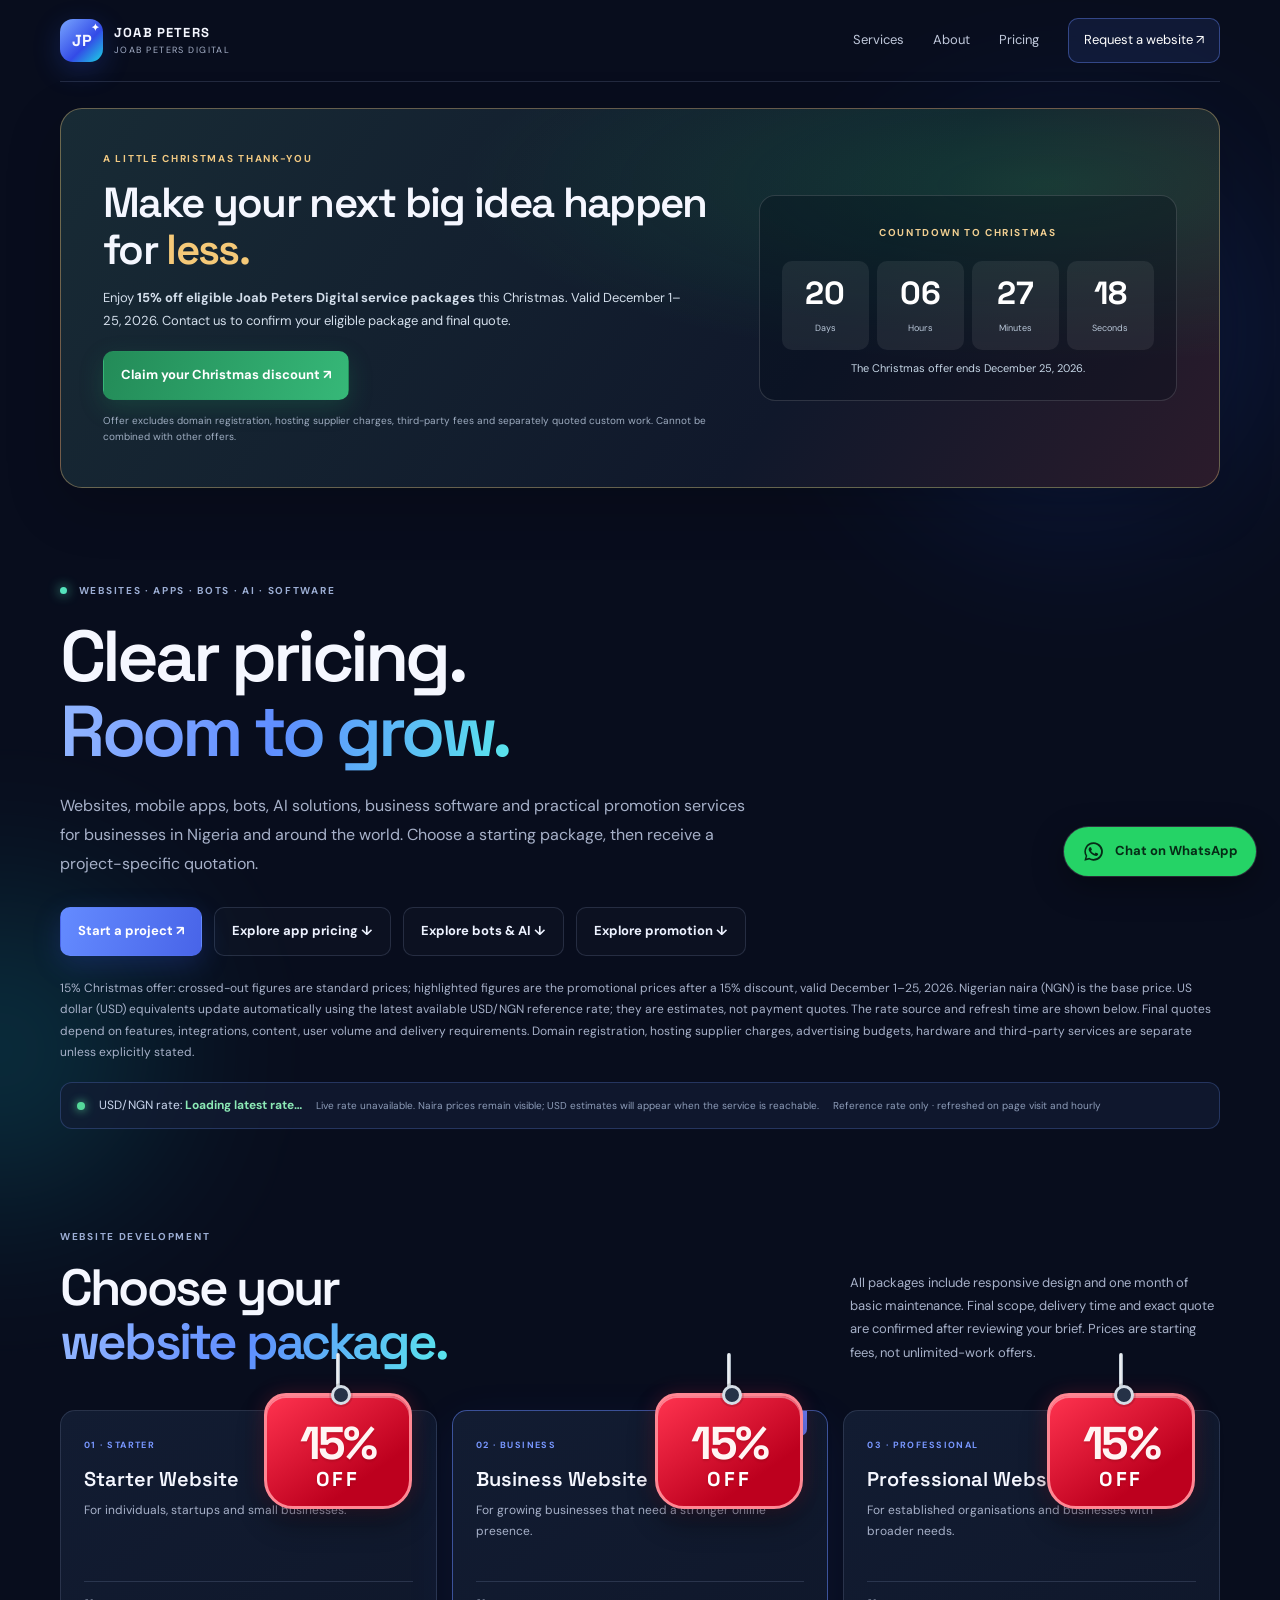
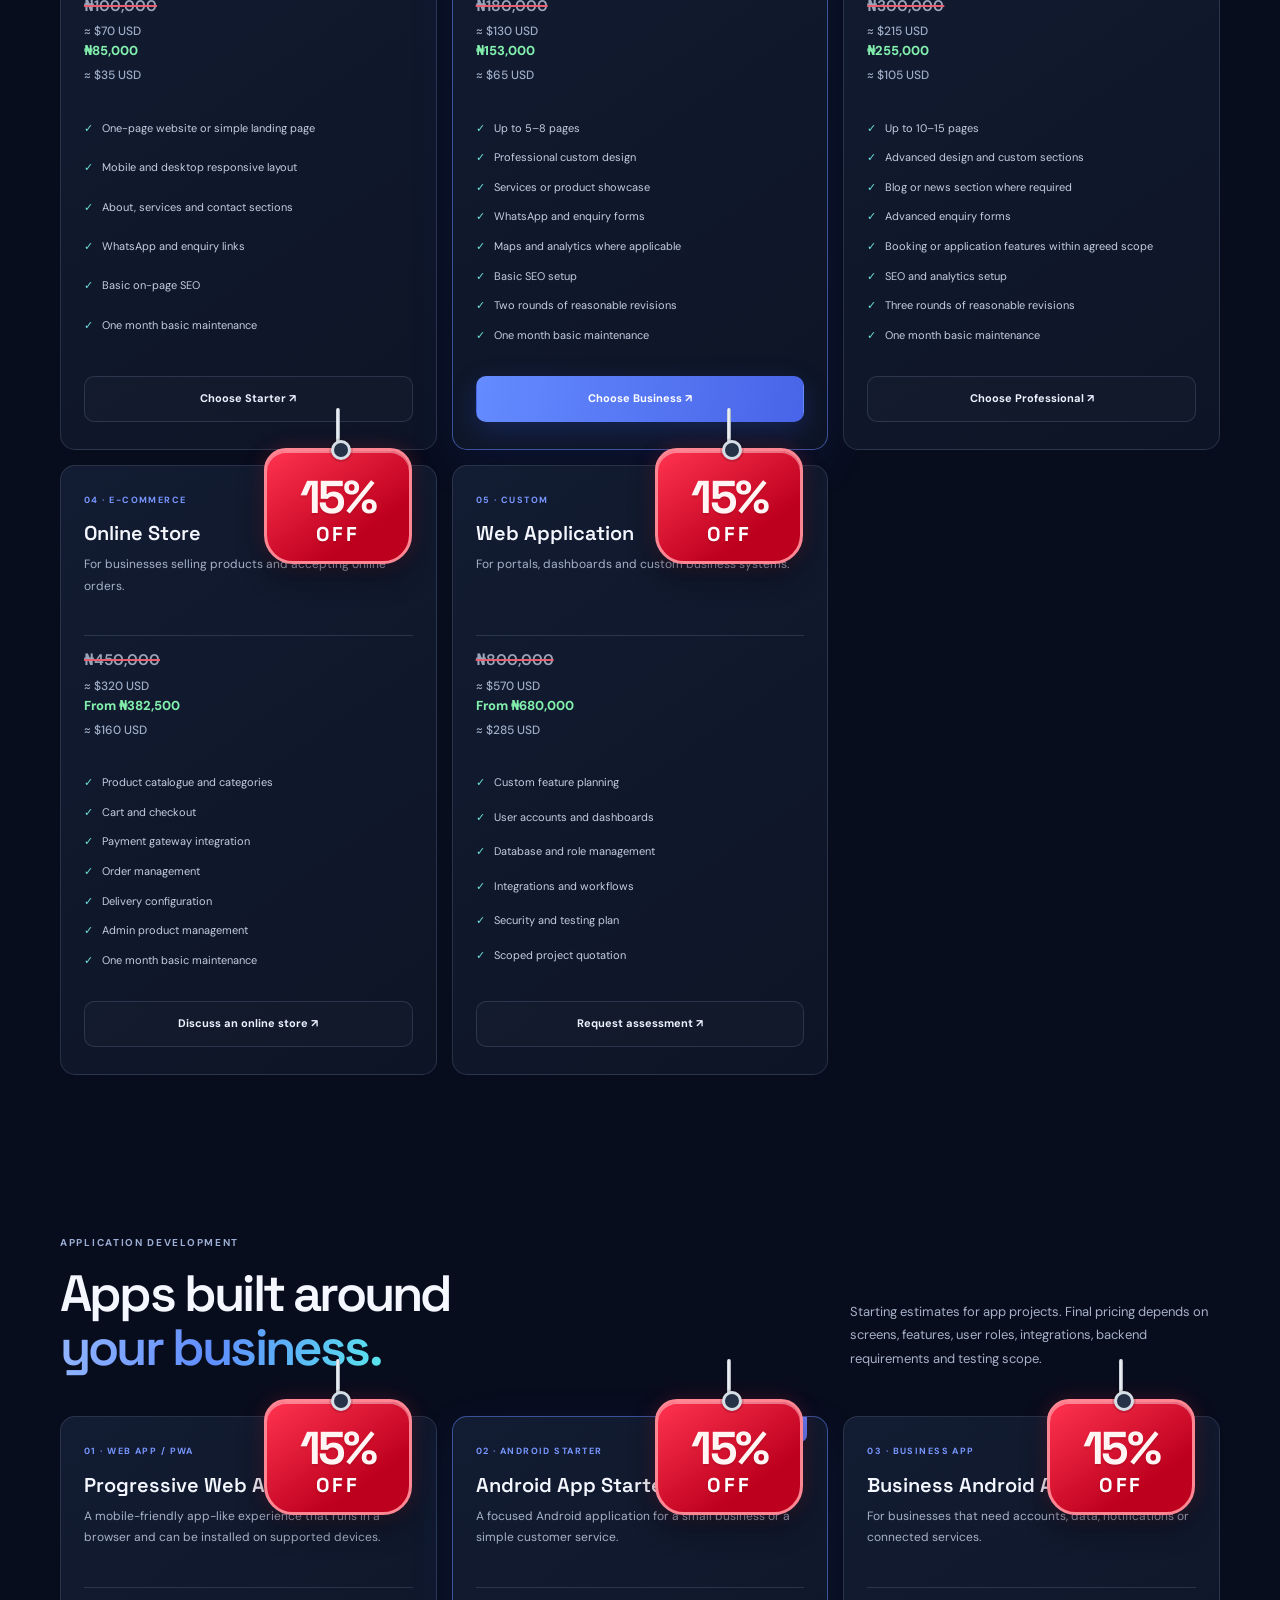
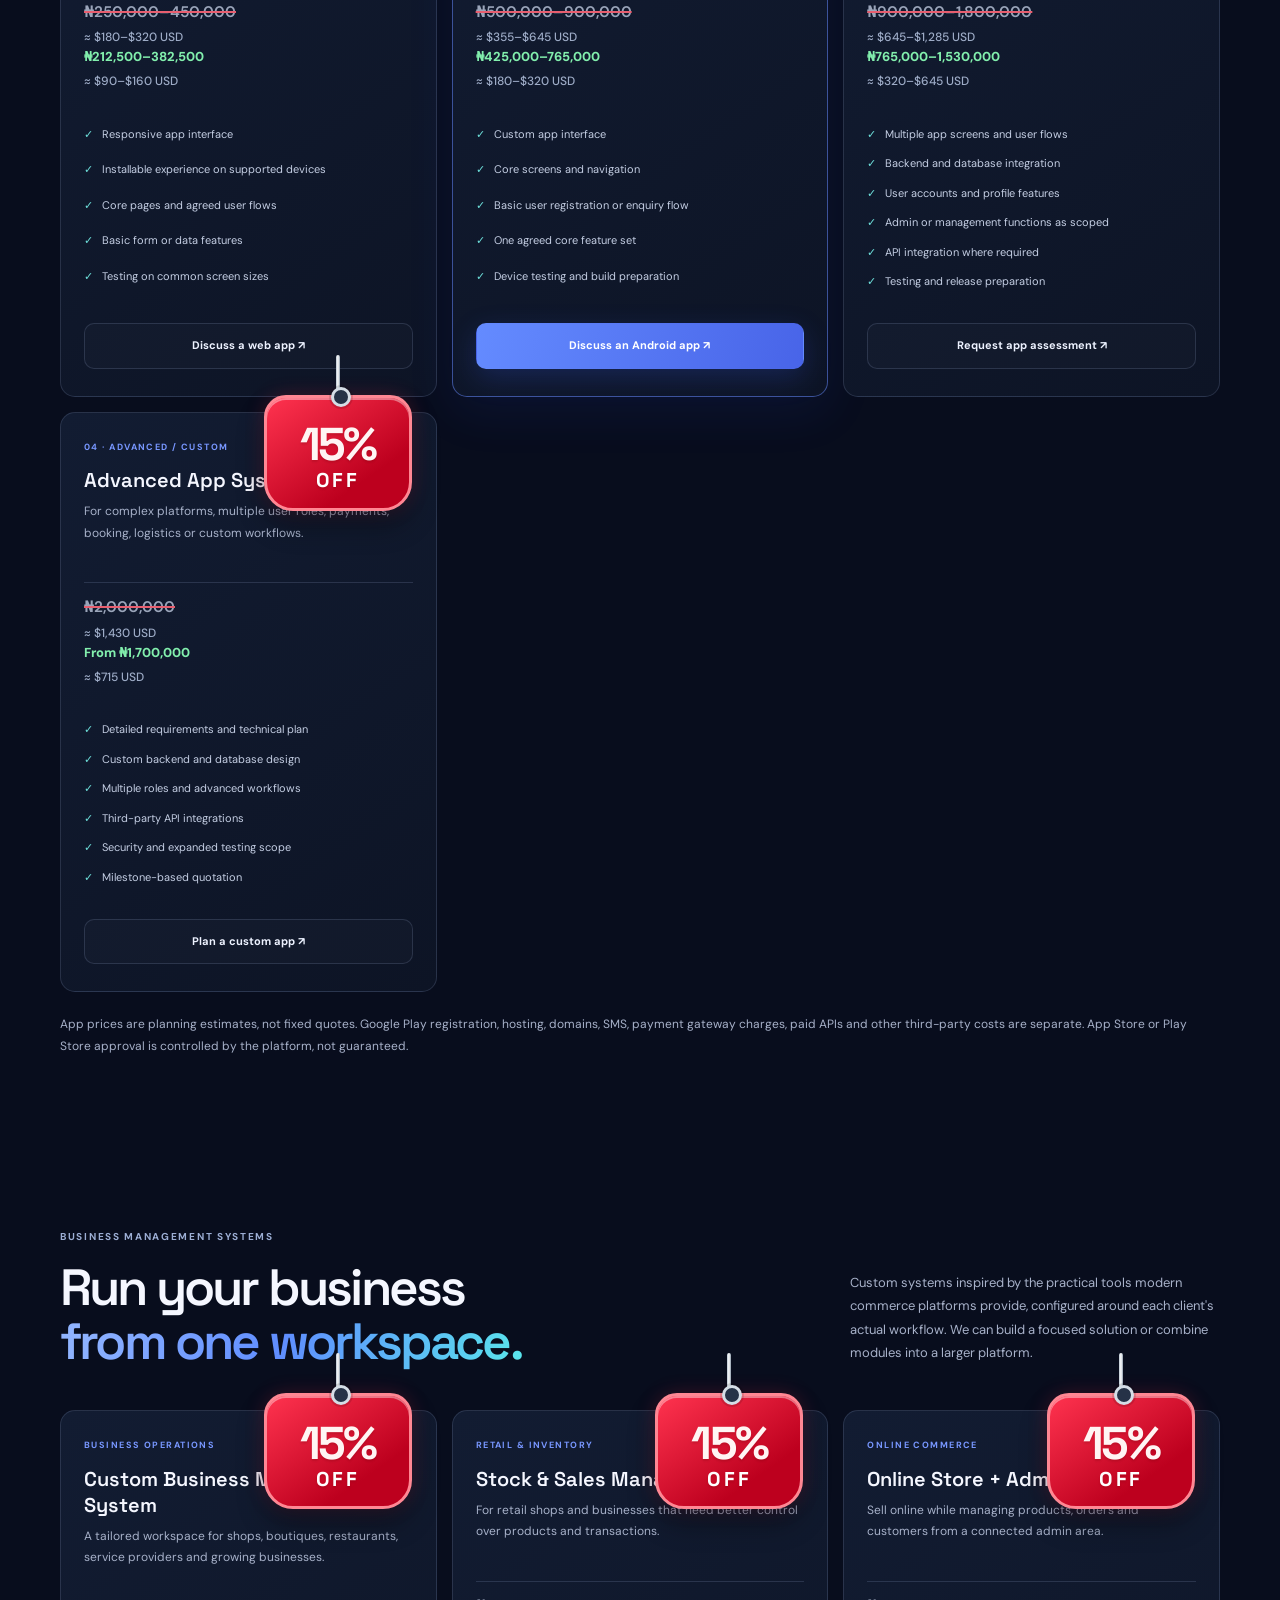
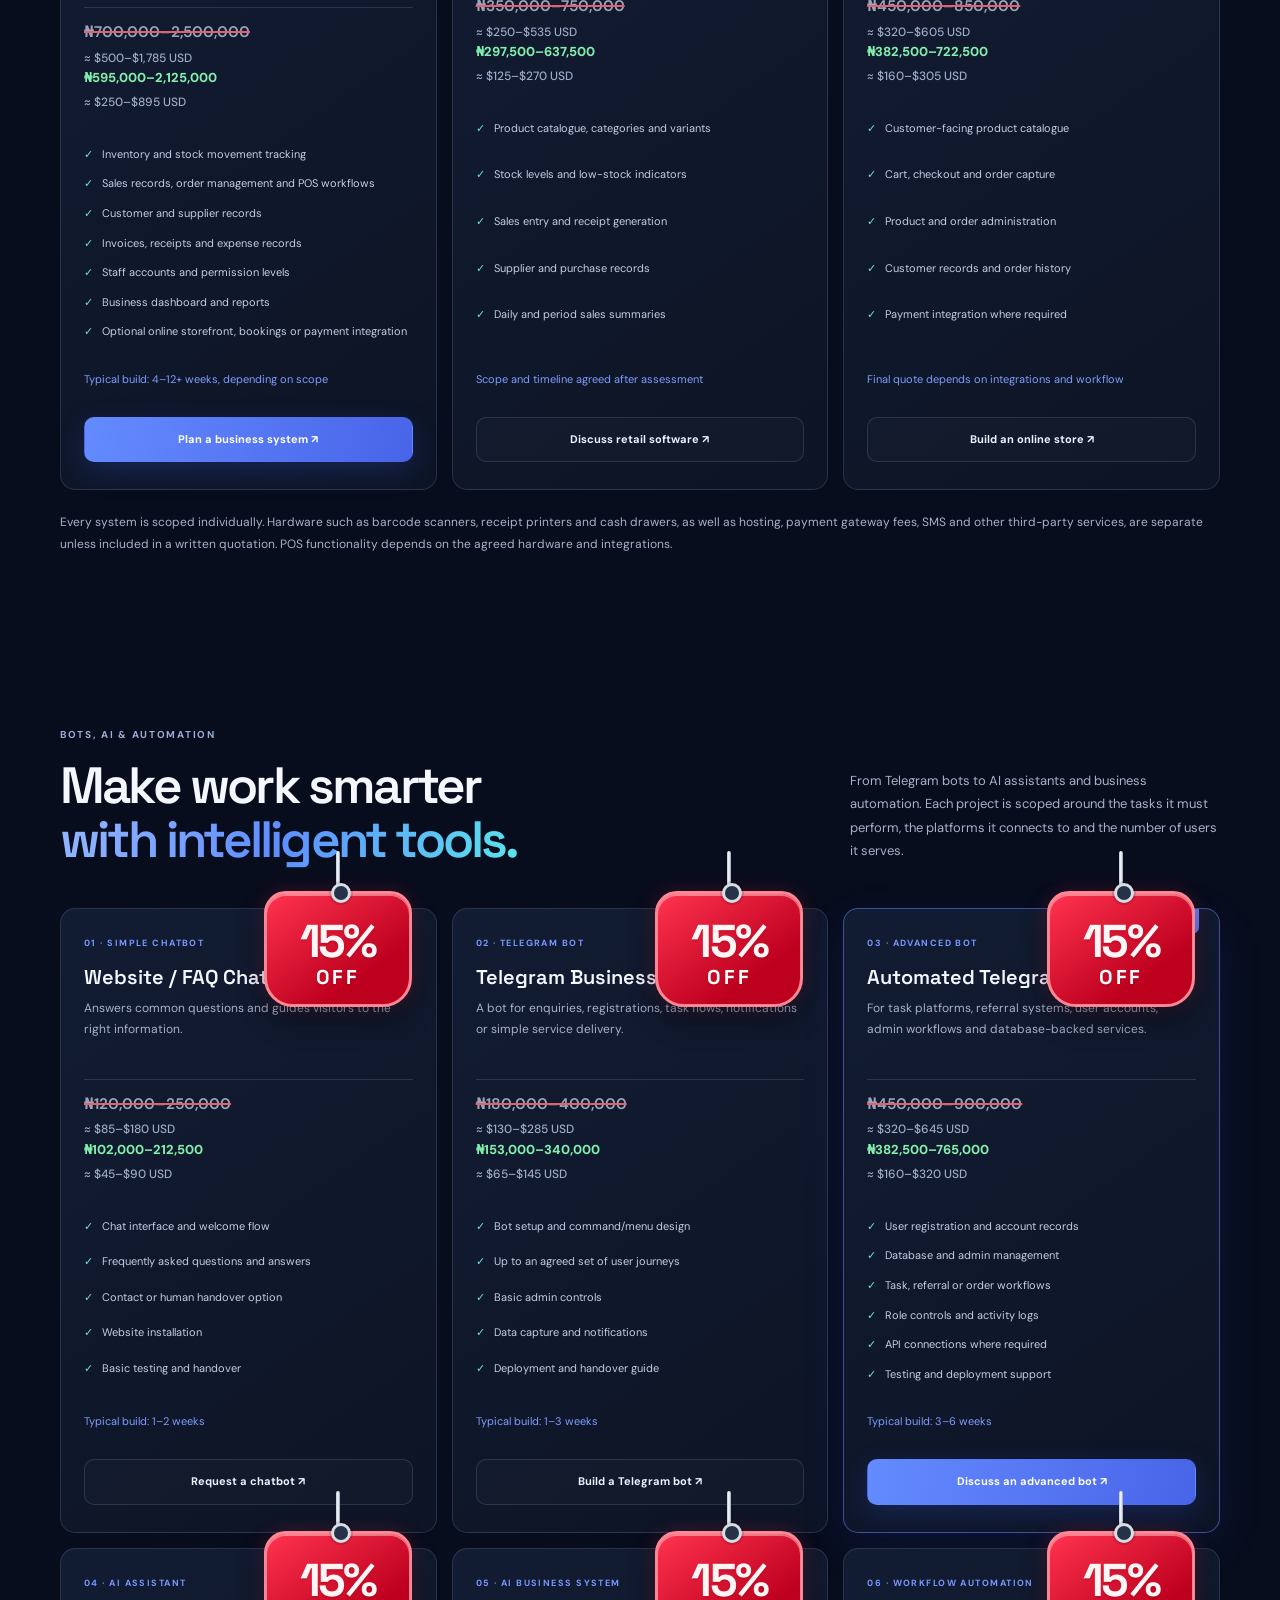
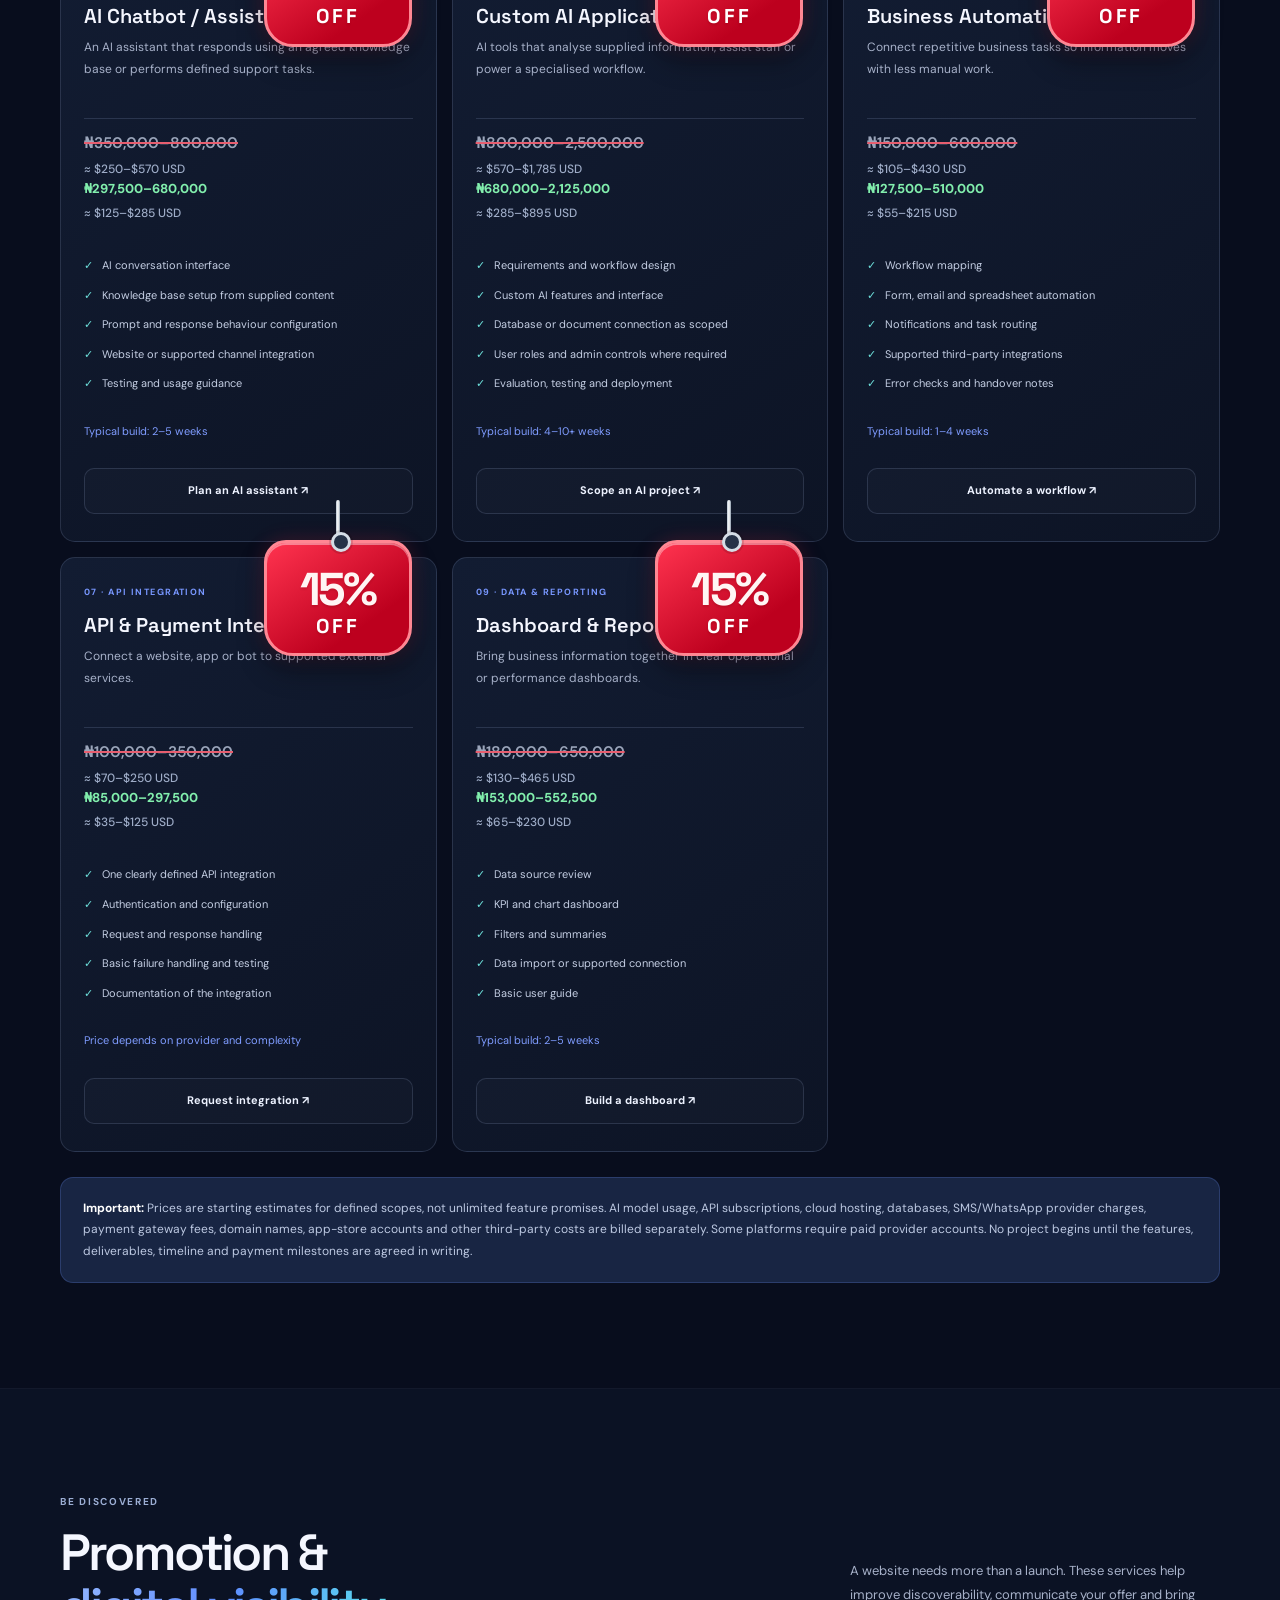
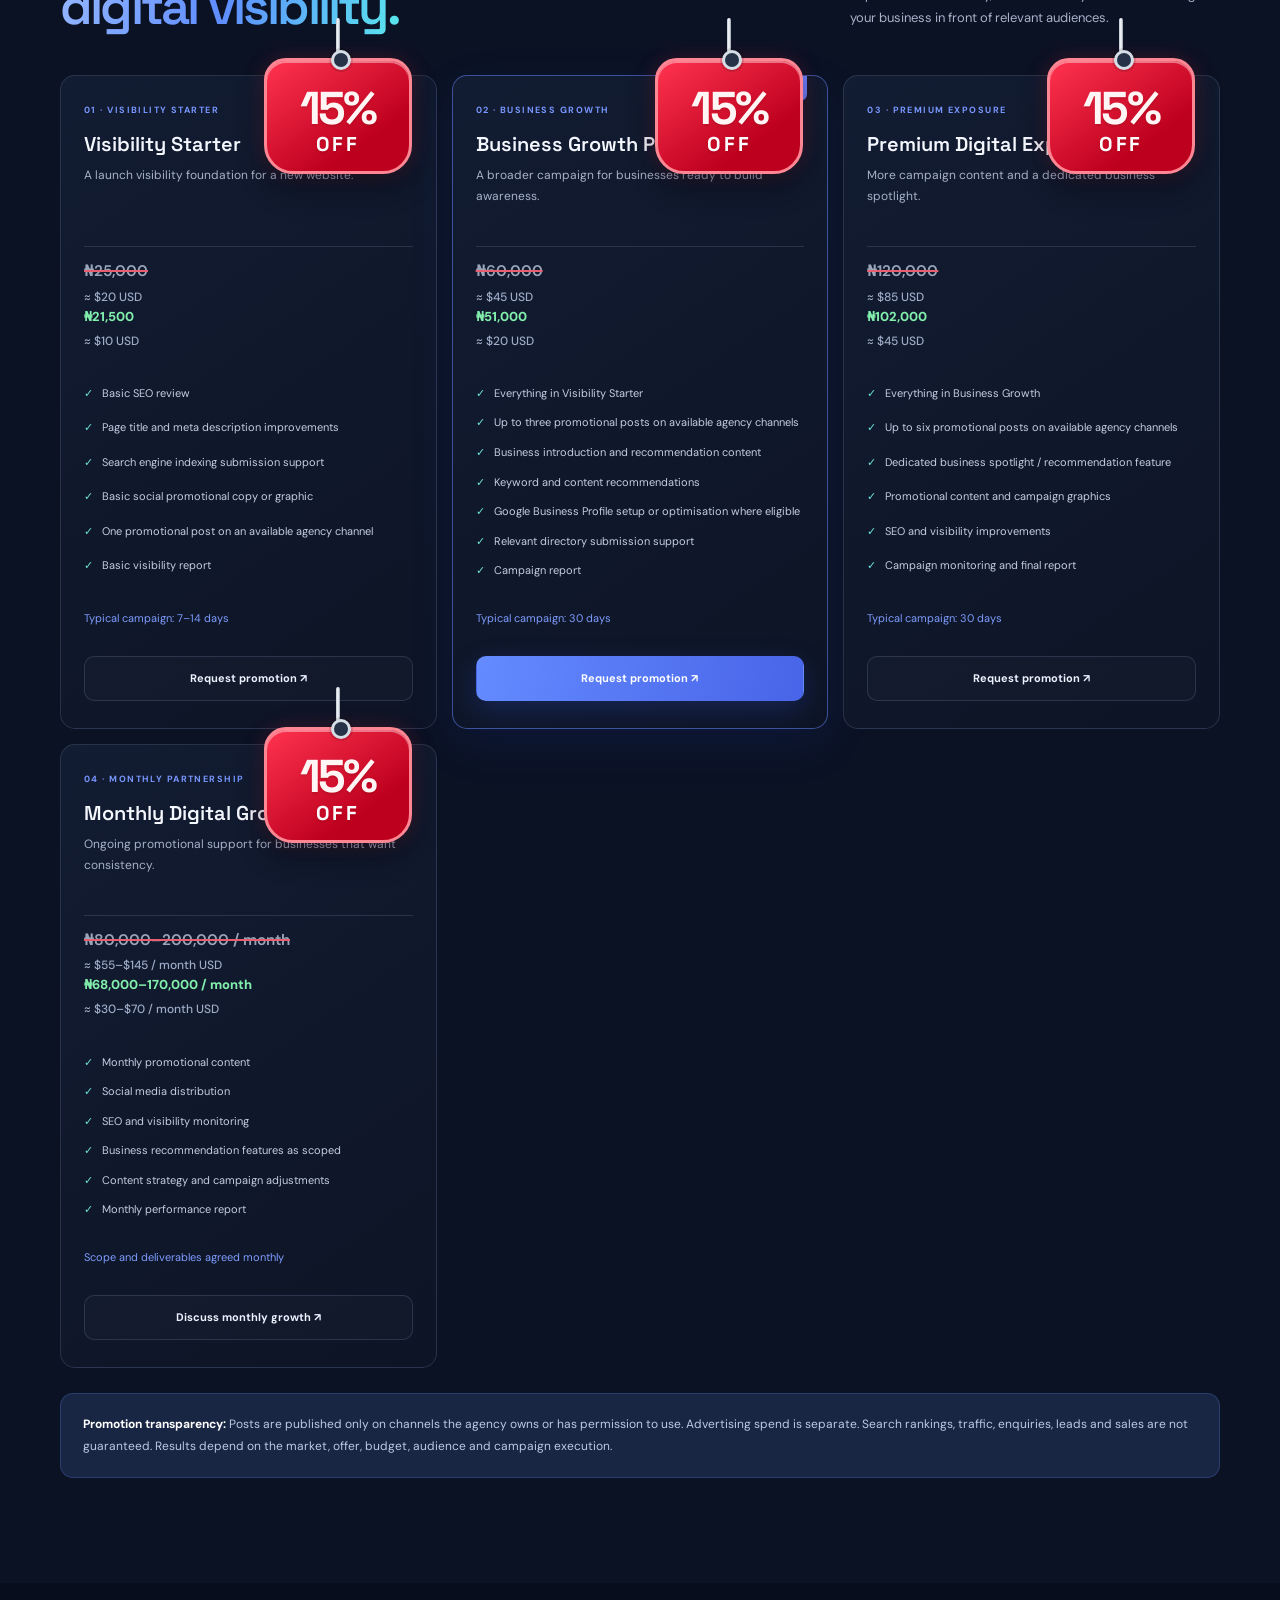
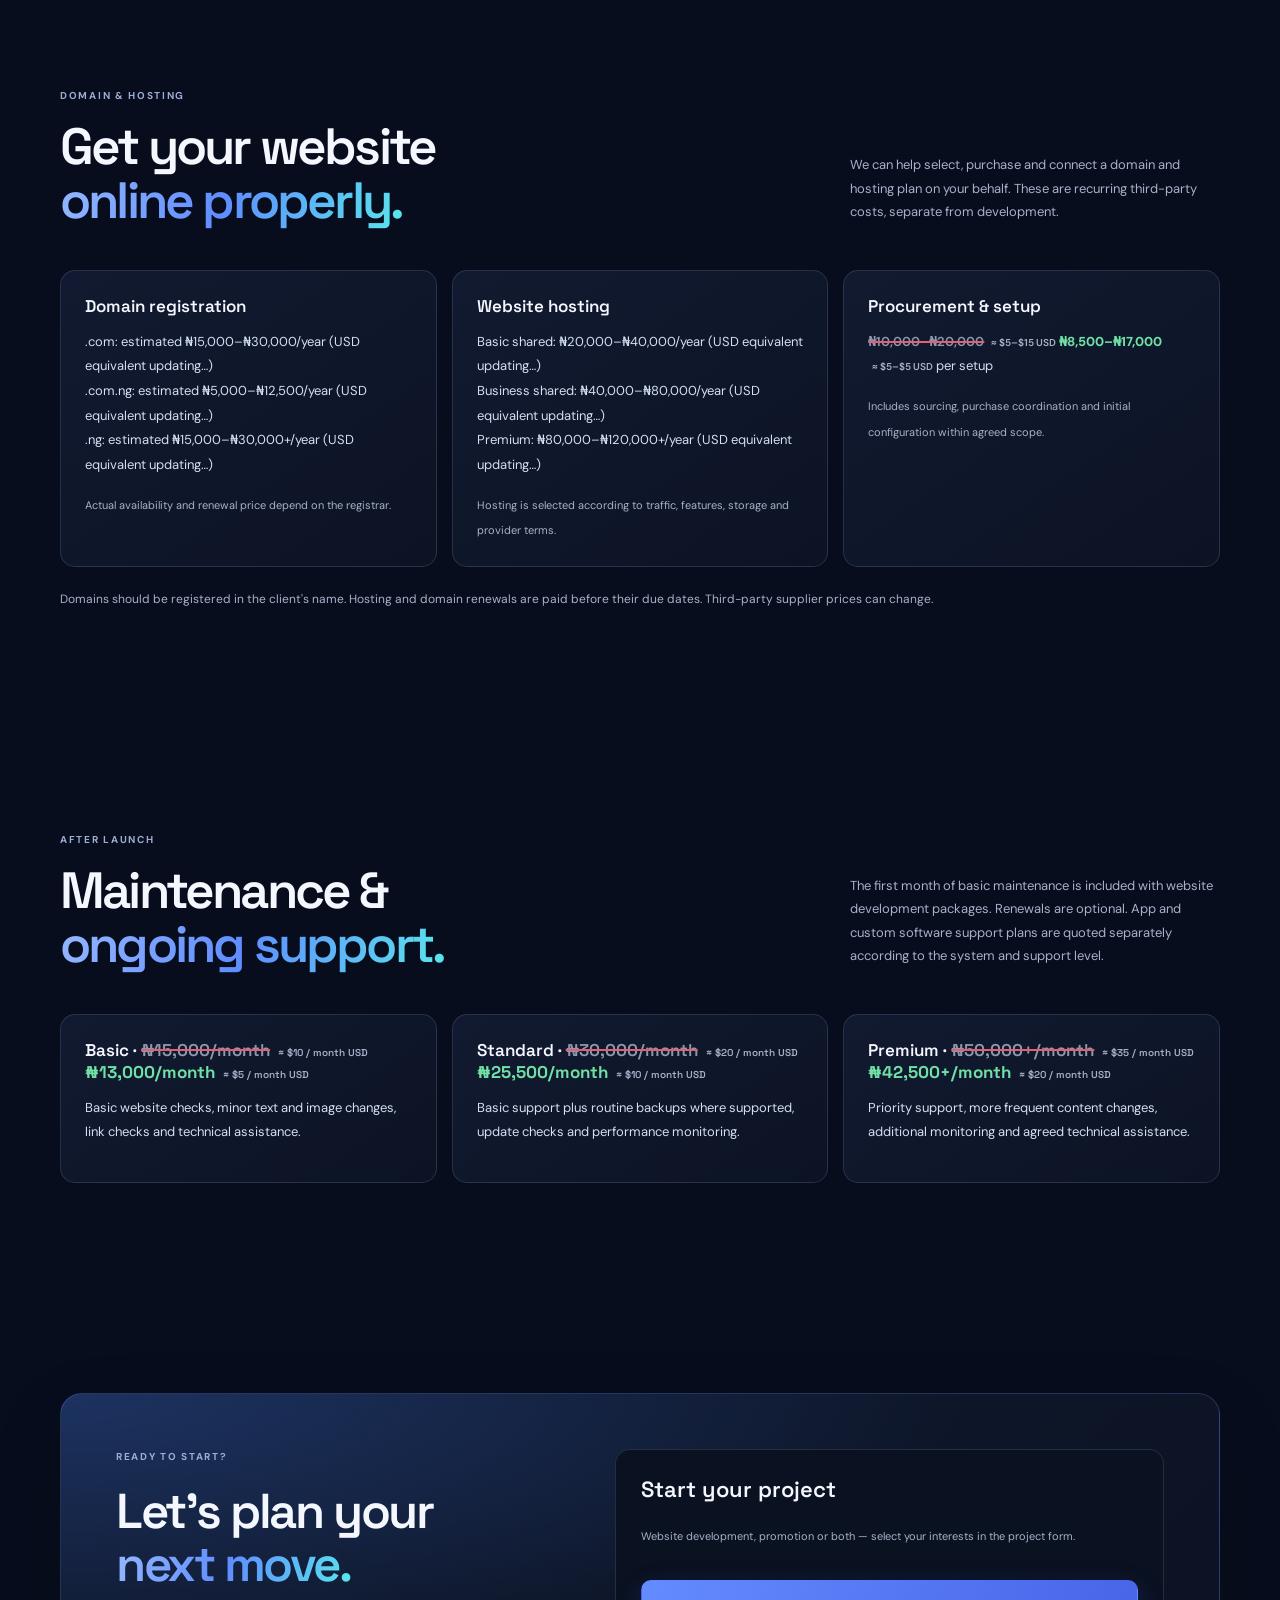
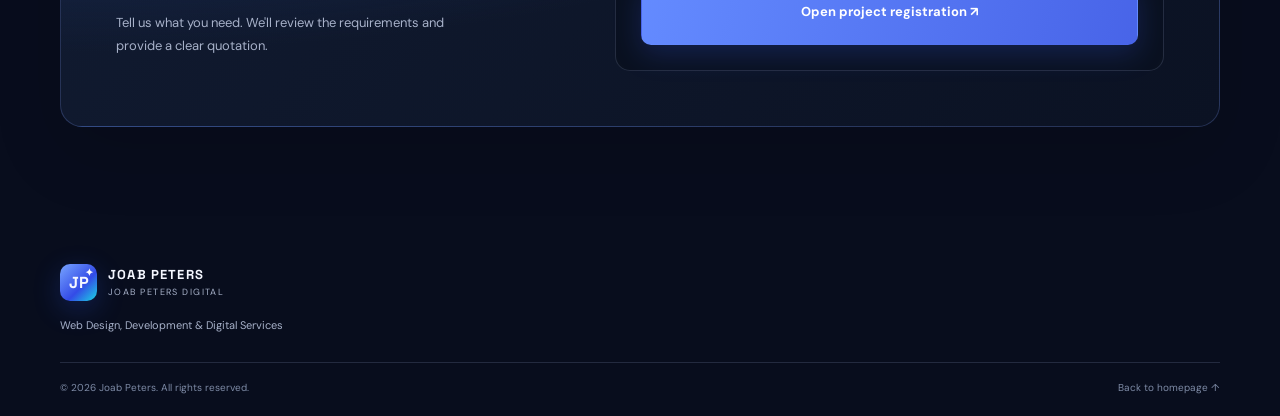
<file: pricing.html>
<!doctype html>
<html lang="en"><head><meta charset="utf-8"><meta name="viewport" content="width=device-width, initial-scale=1"><meta name="description" content="Joab Peters Digital website, mobile app, chatbot, AI, automation, software, promotion and maintenance pricing."><meta name="theme-color" content="#080d1d"><title>Pricing & Digital Growth | Joab Peters Digital</title><link rel="icon" href="assets/favicon.svg" type="image/svg+xml"><link rel="stylesheet" href="styles.css"></head>
<body><div class="ambient ambient-one"></div><div class="ambient ambient-two"></div><header class="site-header"><a class="brand" href="index.html"><span class="brand-mark">JP<span>✦</span></span><span class="brand-copy"><b>JOAB PETERS</b><small>JOAB PETERS DIGITAL</small></span></a><button class="menu-toggle" aria-label="Open navigation" aria-expanded="false">☰</button><nav class="nav"><a href="index.html#services">Services</a><a href="index.html#about">About</a><a href="pricing.html">Pricing</a><a class="nav-cta" href="request.html">Request a website ↗</a></nav></header>
<main><section class="christmas-promo" id="christmas-promo" hidden aria-label="Christmas promotion"><div class="christmas-promo-inner"><div class="christmas-copy"><p class="eyebrow">A LITTLE CHRISTMAS THANK-YOU</p><h2>Make your next big idea happen for <span>less.</span></h2><p>Enjoy <strong>15% off eligible Joab Peters Digital service packages</strong> this Christmas. Valid December 1–25, 2026. Contact us to confirm your eligible package and final quote.</p><a class="button button-primary" href="request.html">Claim your Christmas discount ↗</a><small>Offer excludes domain registration, hosting supplier charges, third-party fees and separately quoted custom work. Cannot be combined with other offers.</small></div><div class="christmas-countdown" aria-live="polite"><span class="countdown-label">COUNTDOWN TO CHRISTMAS</span><div class="countdown-units"><div><b data-count-days>--</b><small>Days</small></div><div><b data-count-hours>--</b><small>Hours</small></div><div><b data-count-minutes>--</b><small>Minutes</small></div><div><b data-count-seconds>--</b><small>Seconds</small></div></div><p data-count-message>Our Christmas offer is here.</p></div></div></section><section class="pricing-hero section-wrap"><p class="eyebrow"><span class="status-dot"></span> WEBSITES · APPS · BOTS · AI · SOFTWARE</p><h1>Clear pricing.<br><span class="gradient-text">Room to grow.</span></h1><p class="hero-intro">Websites, mobile apps, bots, AI solutions, business software and practical promotion services for businesses in Nigeria and around the world. Choose a starting package, then receive a project-specific quotation.</p><div class="hero-actions"><a class="button button-primary" href="request.html">Start a project ↗</a><a class="button button-ghost" href="#apps">Explore app pricing ↓</a><a class="button button-ghost" href="#bots-ai">Explore bots & AI ↓</a><a class="button button-ghost" href="#promotion">Explore promotion ↓</a></div><p class="pricing-note">15% Christmas offer: crossed-out figures are standard prices; highlighted figures are the promotional prices after a 15% discount, valid December 1–25, 2026. Nigerian naira (NGN) is the base price. US dollar (USD) equivalents update automatically using the latest available USD/NGN reference rate; they are estimates, not payment quotes. The rate source and refresh time are shown below. Final quotes depend on features, integrations, content, user volume and delivery requirements. Domain registration, hosting supplier charges, advertising budgets, hardware and third-party services are separate unless explicitly stated.</p><div class="fx-rate-panel" id="fx-rate-panel" aria-live="polite"><span class="fx-live-dot"></span><span>USD/NGN rate: <strong id="fx-rate-value">Loading latest rate…</strong></span><small id="fx-rate-updated">Checking exchange-rate source</small><small>Reference rate only · refreshed on page visit and hourly</small></div></section>
<section class="section-wrap section pricing-page-section"><div class="section-heading"><div><p class="eyebrow">WEBSITE DEVELOPMENT</p><h2>Choose your<br><span class="gradient-text">website package.</span></h2></div><p>All packages include responsive design and one month of basic maintenance. Final scope, delivery time and exact quote are confirmed after reviewing your brief. Prices are starting fees, not unlimited-work offers.</p></div><div class="pricing-grid pricing-page-grid">
<article class="price-card"><span class="discount-hanger" aria-label="15 percent off">15%<small>OFF</small></span><span class="price-label">01 · STARTER</span><h3>Starter Website</h3><p class="price-desc">For individuals, startups and small businesses.</p><div class="price-value"><del class="original-price">₦100,000</del><small class="price-usd">≈ $70 USD</small><strong class="discounted-price">₦85,000</strong><small class="price-usd price-usd-sale">≈ $35 USD</small></div><ul><li>One-page website or simple landing page</li><li>Mobile and desktop responsive layout</li><li>About, services and contact sections</li><li>WhatsApp and enquiry links</li><li>Basic on-page SEO</li><li>One month basic maintenance</li></ul><a class="button button-outline" href="request.html">Choose Starter ↗</a></article>
<article class="price-card price-featured"><span class="discount-hanger" aria-label="15 percent off">15%<small>OFF</small></span><span class="popular-tag">POPULAR OPTION</span><span class="price-label">02 · BUSINESS</span><h3>Business Website</h3><p class="price-desc">For growing businesses that need a stronger online presence.</p><div class="price-value"><del class="original-price">₦180,000</del><small class="price-usd">≈ $130 USD</small><strong class="discounted-price">₦153,000</strong><small class="price-usd price-usd-sale">≈ $65 USD</small></div><ul><li>Up to 5–8 pages</li><li>Professional custom design</li><li>Services or product showcase</li><li>WhatsApp and enquiry forms</li><li>Maps and analytics where applicable</li><li>Basic SEO setup</li><li>Two rounds of reasonable revisions</li><li>One month basic maintenance</li></ul><a class="button button-primary" href="request.html">Choose Business ↗</a></article>
<article class="price-card"><span class="discount-hanger" aria-label="15 percent off">15%<small>OFF</small></span><span class="price-label">03 · PROFESSIONAL</span><h3>Professional Website</h3><p class="price-desc">For established organisations and businesses with broader needs.</p><div class="price-value"><del class="original-price">₦300,000</del><small class="price-usd">≈ $215 USD</small><strong class="discounted-price">₦255,000</strong><small class="price-usd price-usd-sale">≈ $105 USD</small></div><ul><li>Up to 10–15 pages</li><li>Advanced design and custom sections</li><li>Blog or news section where required</li><li>Advanced enquiry forms</li><li>Booking or application features within agreed scope</li><li>SEO and analytics setup</li><li>Three rounds of reasonable revisions</li><li>One month basic maintenance</li></ul><a class="button button-outline" href="request.html">Choose Professional ↗</a></article>
<article class="price-card"><span class="discount-hanger" aria-label="15 percent off">15%<small>OFF</small></span><span class="price-label">04 · E-COMMERCE</span><h3>Online Store</h3><p class="price-desc">For businesses selling products and accepting online orders.</p><div class="price-value"><del class="original-price">₦450,000</del><small class="price-usd">≈ $320 USD</small><strong class="discounted-price">From ₦382,500</strong><small class="price-usd price-usd-sale">≈ $160 USD</small></div><ul><li>Product catalogue and categories</li><li>Cart and checkout</li><li>Payment gateway integration</li><li>Order management</li><li>Delivery configuration</li><li>Admin product management</li><li>One month basic maintenance</li></ul><a class="button button-outline" href="request.html">Discuss an online store ↗</a></article>
<article class="price-card"><span class="discount-hanger" aria-label="15 percent off">15%<small>OFF</small></span><span class="price-label">05 · CUSTOM</span><h3>Web Application</h3><p class="price-desc">For portals, dashboards and custom business systems.</p><div class="price-value"><del class="original-price">₦800,000</del><small class="price-usd">≈ $570 USD</small><strong class="discounted-price">From ₦680,000</strong><small class="price-usd price-usd-sale">≈ $285 USD</small></div><ul><li>Custom feature planning</li><li>User accounts and dashboards</li><li>Database and role management</li><li>Integrations and workflows</li><li>Security and testing plan</li><li>Scoped project quotation</li></ul><a class="button button-outline" href="request.html">Request assessment ↗</a></article></div></section>
<section class="section-wrap section pricing-page-section" id="apps"><div class="section-heading"><div><p class="eyebrow">APPLICATION DEVELOPMENT</p><h2>Apps built around<br><span class="gradient-text">your business.</span></h2></div><p>Starting estimates for app projects. Final pricing depends on screens, features, user roles, integrations, backend requirements and testing scope.</p></div><div class="pricing-grid">
<article class="price-card"><span class="discount-hanger" aria-label="15 percent off">15%<small>OFF</small></span><span class="price-label">01 · WEB APP / PWA</span><h3>Progressive Web App</h3><p class="price-desc">A mobile-friendly app-like experience that runs in a browser and can be installed on supported devices.</p><div class="price-value"><del class="original-price">₦250,000–450,000</del><small class="price-usd">≈ $180–$320 USD</small><strong class="discounted-price">₦212,500–382,500</strong><small class="price-usd price-usd-sale">≈ $90–$160 USD</small></div><ul><li>Responsive app interface</li><li>Installable experience on supported devices</li><li>Core pages and agreed user flows</li><li>Basic form or data features</li><li>Testing on common screen sizes</li></ul><a class="button button-outline" href="request.html">Discuss a web app ↗</a></article>
<article class="price-card price-featured"><span class="discount-hanger" aria-label="15 percent off">15%<small>OFF</small></span><span class="popular-tag">POPULAR APP START</span><span class="price-label">02 · ANDROID STARTER</span><h3>Android App Starter</h3><p class="price-desc">A focused Android application for a small business or a simple customer service.</p><div class="price-value"><del class="original-price">₦500,000–900,000</del><small class="price-usd">≈ $355–$645 USD</small><strong class="discounted-price">₦425,000–765,000</strong><small class="price-usd price-usd-sale">≈ $180–$320 USD</small></div><ul><li>Custom app interface</li><li>Core screens and navigation</li><li>Basic user registration or enquiry flow</li><li>One agreed core feature set</li><li>Device testing and build preparation</li></ul><a class="button button-primary" href="request.html">Discuss an Android app ↗</a></article>
<article class="price-card"><span class="discount-hanger" aria-label="15 percent off">15%<small>OFF</small></span><span class="price-label">03 · BUSINESS APP</span><h3>Business Android App</h3><p class="price-desc">For businesses that need accounts, data, notifications or connected services.</p><div class="price-value"><del class="original-price">₦900,000–1,800,000</del><small class="price-usd">≈ $645–$1,285 USD</small><strong class="discounted-price">₦765,000–1,530,000</strong><small class="price-usd price-usd-sale">≈ $320–$645 USD</small></div><ul><li>Multiple app screens and user flows</li><li>Backend and database integration</li><li>User accounts and profile features</li><li>Admin or management functions as scoped</li><li>API integration where required</li><li>Testing and release preparation</li></ul><a class="button button-outline" href="request.html">Request app assessment ↗</a></article>
<article class="price-card"><span class="discount-hanger" aria-label="15 percent off">15%<small>OFF</small></span><span class="price-label">04 · ADVANCED / CUSTOM</span><h3>Advanced App System</h3><p class="price-desc">For complex platforms, multiple user roles, payments, booking, logistics or custom workflows.</p><div class="price-value"><del class="original-price">₦2,000,000</del><small class="price-usd">≈ $1,430 USD</small><strong class="discounted-price">From ₦1,700,000</strong><small class="price-usd price-usd-sale">≈ $715 USD</small></div><ul><li>Detailed requirements and technical plan</li><li>Custom backend and database design</li><li>Multiple roles and advanced workflows</li><li>Third-party API integrations</li><li>Security and expanded testing scope</li><li>Milestone-based quotation</li></ul><a class="button button-outline" href="request.html">Plan a custom app ↗</a></article></div><p class="pricing-footnote">App prices are planning estimates, not fixed quotes. Google Play registration, hosting, domains, SMS, payment gateway charges, paid APIs and other third-party costs are separate. App Store or Play Store approval is controlled by the platform, not guaranteed.</p></section>
<section class="section-wrap section pricing-page-section" id="business-systems"><div class="section-heading"><div><p class="eyebrow">BUSINESS MANAGEMENT SYSTEMS</p><h2>Run your business<br><span class="gradient-text">from one workspace.</span></h2></div><p>Custom systems inspired by the practical tools modern commerce platforms provide, configured around each client's actual workflow. We can build a focused solution or combine modules into a larger platform.</p></div><div class="pricing-grid"><article class="price-card"><span class="discount-hanger" aria-label="15 percent off">15%<small>OFF</small></span><span class="price-label">BUSINESS OPERATIONS</span><h3>Custom Business Management System</h3><p class="price-desc">A tailored workspace for shops, boutiques, restaurants, service providers and growing businesses.</p><div class="price-value"><del class="original-price">₦700,000–2,500,000</del><small class="price-usd">≈ $500–$1,785 USD</small><strong class="discounted-price">₦595,000–2,125,000</strong><small class="price-usd price-usd-sale">≈ $250–$895 USD</small></div><ul><li>Inventory and stock movement tracking</li><li>Sales records, order management and POS workflows</li><li>Customer and supplier records</li><li>Invoices, receipts and expense records</li><li>Staff accounts and permission levels</li><li>Business dashboard and reports</li><li>Optional online storefront, bookings or payment integration</li></ul><p class="package-duration">Typical build: 4–12+ weeks, depending on scope</p><a class="button button-primary" href="request.html">Plan a business system ↗</a></article><article class="price-card"><span class="discount-hanger" aria-label="15 percent off">15%<small>OFF</small></span><span class="price-label">RETAIL & INVENTORY</span><h3>Stock & Sales Management</h3><p class="price-desc">For retail shops and businesses that need better control over products and transactions.</p><div class="price-value"><del class="original-price">₦350,000–750,000</del><small class="price-usd">≈ $250–$535 USD</small><strong class="discounted-price">₦297,500–637,500</strong><small class="price-usd price-usd-sale">≈ $125–$270 USD</small></div><ul><li>Product catalogue, categories and variants</li><li>Stock levels and low-stock indicators</li><li>Sales entry and receipt generation</li><li>Supplier and purchase records</li><li>Daily and period sales summaries</li></ul><p class="package-duration">Scope and timeline agreed after assessment</p><a class="button button-outline" href="request.html">Discuss retail software ↗</a></article><article class="price-card"><span class="discount-hanger" aria-label="15 percent off">15%<small>OFF</small></span><span class="price-label">ONLINE COMMERCE</span><h3>Online Store + Admin System</h3><p class="price-desc">Sell online while managing products, orders and customers from a connected admin area.</p><div class="price-value"><del class="original-price">₦450,000–850,000</del><small class="price-usd">≈ $320–$605 USD</small><strong class="discounted-price">₦382,500–722,500</strong><small class="price-usd price-usd-sale">≈ $160–$305 USD</small></div><ul><li>Customer-facing product catalogue</li><li>Cart, checkout and order capture</li><li>Product and order administration</li><li>Customer records and order history</li><li>Payment integration where required</li></ul><p class="package-duration">Final quote depends on integrations and workflow</p><a class="button button-outline" href="request.html">Build an online store ↗</a></article></div><p class="pricing-footnote">Every system is scoped individually. Hardware such as barcode scanners, receipt printers and cash drawers, as well as hosting, payment gateway fees, SMS and other third-party services, are separate unless included in a written quotation. POS functionality depends on the agreed hardware and integrations.</p></section>
<section class="section-wrap section pricing-page-section" id="bots-ai"><div class="section-heading"><div><p class="eyebrow">BOTS, AI & AUTOMATION</p><h2>Make work smarter<br><span class="gradient-text">with intelligent tools.</span></h2></div><p>From Telegram bots to AI assistants and business automation. Each project is scoped around the tasks it must perform, the platforms it connects to and the number of users it serves.</p></div><div class="pricing-grid">
<article class="price-card"><span class="discount-hanger" aria-label="15 percent off">15%<small>OFF</small></span><span class="price-label">01 · SIMPLE CHATBOT</span><h3>Website / FAQ Chatbot</h3><p class="price-desc">Answers common questions and guides visitors to the right information.</p><div class="price-value"><del class="original-price">₦120,000–250,000</del><small class="price-usd">≈ $85–$180 USD</small><strong class="discounted-price">₦102,000–212,500</strong><small class="price-usd price-usd-sale">≈ $45–$90 USD</small></div><ul><li>Chat interface and welcome flow</li><li>Frequently asked questions and answers</li><li>Contact or human handover option</li><li>Website installation</li><li>Basic testing and handover</li></ul><p class="package-duration">Typical build: 1–2 weeks</p><a class="button button-outline" href="request.html">Request a chatbot ↗</a></article>
<article class="price-card"><span class="discount-hanger" aria-label="15 percent off">15%<small>OFF</small></span><span class="price-label">02 · TELEGRAM BOT</span><h3>Telegram Business Bot</h3><p class="price-desc">A bot for enquiries, registrations, task flows, notifications or simple service delivery.</p><div class="price-value"><del class="original-price">₦180,000–400,000</del><small class="price-usd">≈ $130–$285 USD</small><strong class="discounted-price">₦153,000–340,000</strong><small class="price-usd price-usd-sale">≈ $65–$145 USD</small></div><ul><li>Bot setup and command/menu design</li><li>Up to an agreed set of user journeys</li><li>Basic admin controls</li><li>Data capture and notifications</li><li>Deployment and handover guide</li></ul><p class="package-duration">Typical build: 1–3 weeks</p><a class="button button-outline" href="request.html">Build a Telegram bot ↗</a></article>
<article class="price-card price-featured"><span class="discount-hanger" aria-label="15 percent off">15%<small>OFF</small></span><span class="popular-tag">POPULAR</span><span class="price-label">03 · ADVANCED BOT</span><h3>Automated Telegram Bot</h3><p class="price-desc">For task platforms, referral systems, user accounts, admin workflows and database-backed services.</p><div class="price-value"><del class="original-price">₦450,000–900,000</del><small class="price-usd">≈ $320–$645 USD</small><strong class="discounted-price">₦382,500–765,000</strong><small class="price-usd price-usd-sale">≈ $160–$320 USD</small></div><ul><li>User registration and account records</li><li>Database and admin management</li><li>Task, referral or order workflows</li><li>Role controls and activity logs</li><li>API connections where required</li><li>Testing and deployment support</li></ul><p class="package-duration">Typical build: 3–6 weeks</p><a class="button button-primary" href="request.html">Discuss an advanced bot ↗</a></article>
<article class="price-card"><span class="discount-hanger" aria-label="15 percent off">15%<small>OFF</small></span><span class="price-label">04 · AI ASSISTANT</span><h3>AI Chatbot / Assistant</h3><p class="price-desc">An AI assistant that responds using an agreed knowledge base or performs defined support tasks.</p><div class="price-value"><del class="original-price">₦350,000–800,000</del><small class="price-usd">≈ $250–$570 USD</small><strong class="discounted-price">₦297,500–680,000</strong><small class="price-usd price-usd-sale">≈ $125–$285 USD</small></div><ul><li>AI conversation interface</li><li>Knowledge base setup from supplied content</li><li>Prompt and response behaviour configuration</li><li>Website or supported channel integration</li><li>Testing and usage guidance</li></ul><p class="package-duration">Typical build: 2–5 weeks</p><a class="button button-outline" href="request.html">Plan an AI assistant ↗</a></article>
<article class="price-card"><span class="discount-hanger" aria-label="15 percent off">15%<small>OFF</small></span><span class="price-label">05 · AI BUSINESS SYSTEM</span><h3>Custom AI Application</h3><p class="price-desc">AI tools that analyse supplied information, assist staff or power a specialised workflow.</p><div class="price-value"><del class="original-price">₦800,000–2,500,000</del><small class="price-usd">≈ $570–$1,785 USD</small><strong class="discounted-price">₦680,000–2,125,000</strong><small class="price-usd price-usd-sale">≈ $285–$895 USD</small></div><ul><li>Requirements and workflow design</li><li>Custom AI features and interface</li><li>Database or document connection as scoped</li><li>User roles and admin controls where required</li><li>Evaluation, testing and deployment</li></ul><p class="package-duration">Typical build: 4–10+ weeks</p><a class="button button-outline" href="request.html">Scope an AI project ↗</a></article>
<article class="price-card"><span class="discount-hanger" aria-label="15 percent off">15%<small>OFF</small></span><span class="price-label">06 · WORKFLOW AUTOMATION</span><h3>Business Automation</h3><p class="price-desc">Connect repetitive business tasks so information moves with less manual work.</p><div class="price-value"><del class="original-price">₦150,000–600,000</del><small class="price-usd">≈ $105–$430 USD</small><strong class="discounted-price">₦127,500–510,000</strong><small class="price-usd price-usd-sale">≈ $55–$215 USD</small></div><ul><li>Workflow mapping</li><li>Form, email and spreadsheet automation</li><li>Notifications and task routing</li><li>Supported third-party integrations</li><li>Error checks and handover notes</li></ul><p class="package-duration">Typical build: 1–4 weeks</p><a class="button button-outline" href="request.html">Automate a workflow ↗</a></article>
<article class="price-card"><span class="discount-hanger" aria-label="15 percent off">15%<small>OFF</small></span><span class="price-label">07 · API INTEGRATION</span><h3>API & Payment Integration</h3><p class="price-desc">Connect a website, app or bot to supported external services.</p><div class="price-value"><del class="original-price">₦100,000–350,000</del><small class="price-usd">≈ $70–$250 USD</small><strong class="discounted-price">₦85,000–297,500</strong><small class="price-usd price-usd-sale">≈ $35–$125 USD</small></div><ul><li>One clearly defined API integration</li><li>Authentication and configuration</li><li>Request and response handling</li><li>Basic failure handling and testing</li><li>Documentation of the integration</li></ul><p class="package-duration">Price depends on provider and complexity</p><a class="button button-outline" href="request.html">Request integration ↗</a></article>

<article class="price-card"><span class="discount-hanger" aria-label="15 percent off">15%<small>OFF</small></span><span class="price-label">09 · DATA & REPORTING</span><h3>Dashboard & Reporting Tool</h3><p class="price-desc">Bring business information together in clear operational or performance dashboards.</p><div class="price-value"><del class="original-price">₦180,000–650,000</del><small class="price-usd">≈ $130–$465 USD</small><strong class="discounted-price">₦153,000–552,500</strong><small class="price-usd price-usd-sale">≈ $65–$230 USD</small></div><ul><li>Data source review</li><li>KPI and chart dashboard</li><li>Filters and summaries</li><li>Data import or supported connection</li><li>Basic user guide</li></ul><p class="package-duration">Typical build: 2–5 weeks</p><a class="button button-outline" href="request.html">Build a dashboard ↗</a></article>
</div><div class="promotion-disclaimer"><b>Important:</b> Prices are starting estimates for defined scopes, not unlimited feature promises. AI model usage, API subscriptions, cloud hosting, databases, SMS/WhatsApp provider charges, payment gateway fees, domain names, app-store accounts and other third-party costs are billed separately. Some platforms require paid provider accounts. No project begins until the features, deliverables, timeline and payment milestones are agreed in writing.</div></section>
<section class="section pricing-section" id="promotion"><div class="section-wrap"><div class="section-heading"><div><p class="eyebrow">BE DISCOVERED</p><h2>Promotion &<br><span class="gradient-text">digital visibility.</span></h2></div><p>A website needs more than a launch. These services help improve discoverability, communicate your offer and bring your business in front of relevant audiences.</p></div><div class="pricing-grid">
<article class="price-card"><span class="discount-hanger" aria-label="15 percent off">15%<small>OFF</small></span><span class="price-label">01 · VISIBILITY STARTER</span><h3>Visibility Starter</h3><p class="price-desc">A launch visibility foundation for a new website.</p><div class="price-value"><del class="original-price">₦25,000</del><small class="price-usd">≈ $20 USD</small><strong class="discounted-price">₦21,500</strong><small class="price-usd price-usd-sale">≈ $10 USD</small></div><ul><li>Basic SEO review</li><li>Page title and meta description improvements</li><li>Search engine indexing submission support</li><li>Basic social promotional copy or graphic</li><li>One promotional post on an available agency channel</li><li>Basic visibility report</li></ul><p class="package-duration">Typical campaign: 7–14 days</p><a class="button button-outline" href="request.html">Request promotion ↗</a></article>
<article class="price-card price-featured"><span class="discount-hanger" aria-label="15 percent off">15%<small>OFF</small></span><span class="popular-tag">RECOMMENDED</span><span class="price-label">02 · BUSINESS GROWTH</span><h3>Business Growth Promotion</h3><p class="price-desc">A broader campaign for businesses ready to build awareness.</p><div class="price-value"><del class="original-price">₦60,000</del><small class="price-usd">≈ $45 USD</small><strong class="discounted-price">₦51,000</strong><small class="price-usd price-usd-sale">≈ $20 USD</small></div><ul><li>Everything in Visibility Starter</li><li>Up to three promotional posts on available agency channels</li><li>Business introduction and recommendation content</li><li>Keyword and content recommendations</li><li>Google Business Profile setup or optimisation where eligible</li><li>Relevant directory submission support</li><li>Campaign report</li></ul><p class="package-duration">Typical campaign: 30 days</p><a class="button button-primary" href="request.html">Request promotion ↗</a></article>
<article class="price-card"><span class="discount-hanger" aria-label="15 percent off">15%<small>OFF</small></span><span class="price-label">03 · PREMIUM EXPOSURE</span><h3>Premium Digital Exposure</h3><p class="price-desc">More campaign content and a dedicated business spotlight.</p><div class="price-value"><del class="original-price">₦120,000</del><small class="price-usd">≈ $85 USD</small><strong class="discounted-price">₦102,000</strong><small class="price-usd price-usd-sale">≈ $45 USD</small></div><ul><li>Everything in Business Growth</li><li>Up to six promotional posts on available agency channels</li><li>Dedicated business spotlight / recommendation feature</li><li>Promotional content and campaign graphics</li><li>SEO and visibility improvements</li><li>Campaign monitoring and final report</li></ul><p class="package-duration">Typical campaign: 30 days</p><a class="button button-outline" href="request.html">Request promotion ↗</a></article>
<article class="price-card"><span class="discount-hanger" aria-label="15 percent off">15%<small>OFF</small></span><span class="price-label">04 · MONTHLY PARTNERSHIP</span><h3>Monthly Digital Growth</h3><p class="price-desc">Ongoing promotional support for businesses that want consistency.</p><div class="price-value"><del class="original-price">₦80,000–200,000 / month</del><small class="price-usd">≈ $55–$145 / month USD</small><strong class="discounted-price">₦68,000–170,000 / month</strong><small class="price-usd price-usd-sale">≈ $30–$70 / month USD</small></div><ul><li>Monthly promotional content</li><li>Social media distribution</li><li>SEO and visibility monitoring</li><li>Business recommendation features as scoped</li><li>Content strategy and campaign adjustments</li><li>Monthly performance report</li></ul><p class="package-duration">Scope and deliverables agreed monthly</p><a class="button button-outline" href="request.html">Discuss monthly growth ↗</a></article></div><div class="promotion-disclaimer"><b>Promotion transparency:</b> Posts are published only on channels the agency owns or has permission to use. Advertising spend is separate. Search rankings, traffic, enquiries, leads and sales are not guaranteed. Results depend on the market, offer, budget, audience and campaign execution.</div></div></section>
<section class="section-wrap section"><div class="section-heading"><div><p class="eyebrow">DOMAIN & HOSTING</p><h2>Get your website<br><span class="gradient-text">online properly.</span></h2></div><p>We can help select, purchase and connect a domain and hosting plan on your behalf. These are recurring third-party costs, separate from development.</p></div><div class="support-grid"><article class="support-card"><h3>Domain registration</h3><p>.com: estimated ₦15,000–₦30,000/year (<span class="fx-inline" data-ngn-min="15000" data-ngn-max="30000">USD equivalent updating…</span>)<br>.com.ng: estimated ₦5,000–₦12,500/year (<span class="fx-inline" data-ngn-min="5000" data-ngn-max="12500">USD equivalent updating…</span>)<br>.ng: estimated ₦15,000–₦30,000+/year (<span class="fx-inline" data-ngn-min="15000" data-ngn-max="30000">USD equivalent updating…</span>)</p><small>Actual availability and renewal price depend on the registrar.</small></article><article class="support-card"><h3>Website hosting</h3><p>Basic shared: ₦20,000–₦40,000/year (<span class="fx-inline" data-ngn-min="20000" data-ngn-max="40000">USD equivalent updating…</span>)<br>Business shared: ₦40,000–₦80,000/year (<span class="fx-inline" data-ngn-min="40000" data-ngn-max="80000">USD equivalent updating…</span>)<br>Premium: ₦80,000–₦120,000+/year (<span class="fx-inline" data-ngn-min="80000" data-ngn-max="120000">USD equivalent updating…</span>)</p><small>Hosting is selected according to traffic, features, storage and provider terms.</small></article><article class="support-card"><h3>Procurement & setup</h3><p><del class="original-price">₦10,000–₦20,000</del> <small class="price-usd">≈ $5–$15 USD</small> <strong class="discounted-price">₦8,500–₦17,000</strong> <small class="price-usd price-usd-sale">≈ $5–$5 USD</small> per setup</p><small>Includes sourcing, purchase coordination and initial configuration within agreed scope.</small></article></div><p class="pricing-footnote">Domains should be registered in the client's name. Hosting and domain renewals are paid before their due dates. Third-party supplier prices can change.</p></section>
<section class="section-wrap section"><div class="section-heading"><div><p class="eyebrow">AFTER LAUNCH</p><h2>Maintenance &<br><span class="gradient-text">ongoing support.</span></h2></div><p>The first month of basic maintenance is included with website development packages. Renewals are optional. App and custom software support plans are quoted separately according to the system and support level.</p></div><div class="support-grid"><article class="support-card"><h3>Basic · <del class="original-price">₦15,000/month</del> <small class="price-usd">≈ $10 / month USD</small> <strong class="discounted-price">₦13,000/month</strong> <small class="price-usd price-usd-sale">≈ $5 / month USD</small></h3><p>Basic website checks, minor text and image changes, link checks and technical assistance.</p></article><article class="support-card"><h3>Standard · <del class="original-price">₦30,000/month</del> <small class="price-usd">≈ $20 / month USD</small> <strong class="discounted-price">₦25,500/month</strong> <small class="price-usd price-usd-sale">≈ $10 / month USD</small></h3><p>Basic support plus routine backups where supported, update checks and performance monitoring.</p></article><article class="support-card"><h3>Premium · <del class="original-price">₦50,000+/month</del> <small class="price-usd">≈ $35 / month USD</small> <strong class="discounted-price">₦42,500+/month</strong> <small class="price-usd price-usd-sale">≈ $20 / month USD</small></h3><p>Priority support, more frequent content changes, additional monitoring and agreed technical assistance.</p></article></div></section>
<section class="section-wrap section"><div class="contact-panel"><div class="contact-copy"><p class="eyebrow">READY TO START?</p><h2>Let's plan your<br><span class="gradient-text">next move.</span></h2><p>Tell us what you need. We'll review the requirements and provide a clear quotation.</p></div><div class="contact-form"><h3>Start your project</h3><p>Website development, promotion or both — select your interests in the project form.</p><a class="button button-primary" href="request.html">Open project registration ↗</a></div></div></section></main>
<a class="whatsapp-float" href="https://wa.me/2348167224874?text=Hello%20Joab%20Peters%20Digital%2C%20I%27d%20like%20to%20make%20an%20enquiry." target="_blank" rel="noopener noreferrer" aria-label="Chat with Joab Peters Digital on WhatsApp"><svg viewBox="0 0 32 32" aria-hidden="true"><path d="M16.02 3.2A12.7 12.7 0 0 0 5.1 22.37L3.3 28.9l6.7-1.76A12.8 12.8 0 1 0 16.02 3.2Zm0 23.3c-1.9 0-3.77-.5-5.4-1.48l-.39-.23-3.98 1.04 1.06-3.87-.25-.4a10.5 10.5 0 1 1 8.96 4.94Zm5.77-7.87c-.32-.16-1.9-.94-2.2-1.05-.3-.11-.52-.16-.74.16-.22.32-.84 1.05-1.03 1.27-.19.21-.38.24-.7.08-.32-.16-1.36-.5-2.6-1.6-.96-.86-1.61-1.92-1.8-2.24-.19-.32-.02-.5.14-.66.14-.14.32-.38.48-.57.16-.19.21-.32.32-.54.11-.21.05-.4-.03-.56-.08-.16-.73-1.75-1-2.4-.26-.63-.53-.55-.73-.56h-.63c-.22 0-.57.08-.87.4-.3.32-1.14 1.11-1.14 2.7s1.17 3.13 1.33 3.34c.16.21 2.3 3.52 5.58 4.94.78.34 1.39.55 1.86.7.78.25 1.49.22 2.05.13.63-.1 1.9-.78 2.17-1.54.27-.76.27-1.4.19-1.54-.08-.13-.29-.21-.61-.37Z"/></svg><span>Chat on WhatsApp</span></a>
<footer class="site-footer"><div class="footer-brand"><span class="brand-mark">JP<span>✦</span></span><div><b>JOAB PETERS</b><small>JOAB PETERS DIGITAL</small></div></div><p>Web Design, Development & Digital Services</p><div class="footer-bottom"><span>© <span id="year"></span> Joab Peters. All rights reserved.</span><a href="index.html">Back to homepage ↑</a></div></footer><script src="script.js"></script></body></html>
</file>
<file: styles.css>
@import url('https://fonts.googleapis.com/css2?family=DM+Sans:wght@400;500;600;700&family=Space+Grotesk:wght@400;500;600;700&display=swap');
:root{--bg:#080d1d;--panel:#10182b;--panel2:#131e35;--text:#f5f7ff;--muted:#a7b1c9;--blue:#5f8dff;--cyan:#53e2ee;--line:rgba(188,205,255,.15);--max:1160px}*{box-sizing:border-box}html{scroll-behavior:smooth;scroll-padding-top:90px}body{margin:0;background:var(--bg);color:var(--text);font-family:'DM Sans',sans-serif;line-height:1.6;overflow-x:hidden}a{color:inherit;text-decoration:none}button,input,textarea,select{font:inherit}.ambient{position:absolute;pointer-events:none;filter:blur(90px);opacity:.18;z-index:-1;border-radius:50%}.ambient-one{width:360px;height:360px;background:#2b64ff;top:150px;right:2%}.ambient-two{width:300px;height:300px;background:#16d4e0;top:900px;left:-150px}.section-wrap{width:min(var(--max),calc(100% - 48px));margin:auto}.site-header{height:82px;display:flex;align-items:center;justify-content:space-between;width:min(var(--max),calc(100% - 48px));margin:auto;border-bottom:1px solid var(--line);position:relative;z-index:10}.brand,.footer-brand{display:flex;align-items:center;gap:11px}.brand-mark{width:43px;height:43px;border-radius:13px;display:grid;place-items:center;background:linear-gradient(135deg,#78a5ff,#334be7 60%,#1bd6e3);box-shadow:0 8px 28px #315dff3b;font:700 16px 'Space Grotesk';position:relative}.brand-mark span{font-size:10px;position:absolute;right:4px;top:2px;color:#fff}.brand-copy,.footer-brand>div{display:grid;line-height:1.3}.brand-copy b,.footer-brand b{font:700 13px 'Space Grotesk';letter-spacing:.09em}.brand-copy small,.footer-brand small{font-size:9px;color:var(--muted);letter-spacing:.16em;margin-top:4px}.nav{display:flex;align-items:center;gap:29px;font-size:13px;color:#c1c9dc}.nav a:hover,.text-link:hover{color:var(--cyan)}.nav .nav-cta{color:#fff;border:1px solid #6a8cff66;background:#547cff1c;padding:11px 15px;border-radius:10px}.nav-cta span{margin-left:10px}.menu-toggle{display:none;background:none;border:1px solid var(--line);border-radius:9px;color:white;padding:8px 11px}.hero{min-height:610px;display:grid;grid-template-columns:1fr 1fr;align-items:center;gap:30px;padding-top:52px;padding-bottom:54px}.eyebrow{font-size:10px;font-weight:700;letter-spacing:.17em;color:#9caed4;margin:0 0 20px}.status-dot{display:inline-block;width:7px;height:7px;border-radius:50%;background:#55e3bc;box-shadow:0 0 12px #55e3bc;margin-right:8px}.hero h1,.section h2,.section-heading h2,.final-cta h2{font:600 clamp(42px,5.4vw,70px)/1.05 'Space Grotesk',sans-serif;letter-spacing:-.055em;margin:0}.gradient-text{background:linear-gradient(105deg,#8fb3ff 5%,#5f8dff 48%,#59e6ec 100%);-webkit-background-clip:text;background-clip:text;color:transparent}.hero-intro{max-width:470px;color:var(--muted);font-size:16px;line-height:1.8;margin:24px 0 28px}.hero-actions{display:flex;gap:12px;flex-wrap:wrap}.button{border:1px solid transparent;display:inline-flex;align-items:center;justify-content:center;gap:20px;padding:13px 17px;border-radius:10px;font-size:13px;font-weight:700;cursor:pointer;transition:transform .2s,box-shadow .2s,background .2s}.button:hover{transform:translateY(-2px)}.button-primary{background:linear-gradient(105deg,#648bff,#4864e8);color:#fff;box-shadow:0 9px 28px #3c5fff35}.button-primary:hover{box-shadow:0 12px 34px #3c5fff55}.button-ghost,.button-outline{border-color:var(--line);background:#ffffff05;color:#edf2ff}.hero-proof{display:flex;align-items:center;gap:13px;margin-top:38px}.avatar-stack{display:flex}.avatar-stack span{width:30px;height:30px;border-radius:50%;display:grid;place-items:center;margin-left:-6px;border:2px solid var(--bg);background:linear-gradient(135deg,#283d6a,#6a90ff);font-size:10px;font-weight:bold}.avatar-stack span:first-child{margin-left:0}.hero-proof p{display:grid;line-height:1.35;margin:0}.hero-proof b{font-size:11px}.hero-proof small{font-size:10px;color:var(--muted);margin-top:4px}.hero-visual{height:465px;position:relative;display:grid;place-items:center;perspective:1000px}.device{width:min(100%,480px);padding:9px;border-radius:17px;background:linear-gradient(140deg,#6b85c7,#17223f 35%,#50628e 60%,#11182a);box-shadow:0 35px 90px #0009,0 0 70px #5279ff24;transform:rotateY(-10deg) rotateX(3deg);position:relative;z-index:2}.device-bar{height:28px;display:flex;align-items:center;gap:5px;padding:0 9px}.device-bar i{width:6px;height:6px;border-radius:50%;background:#ff7c89}.device-bar i:nth-child(2){background:#f7c85c}.device-bar i:nth-child(3){background:#59d7a5}.device-bar span{margin:auto;font-size:9px;color:#a9b5d1}.mock-page{min-height:300px;position:relative;overflow:hidden;border-radius:8px;background:linear-gradient(135deg,#e8edff,#cbd8ff);color:#15244b;padding:17px}.mock-nav{display:flex;justify-content:space-between;font-size:8px;position:relative;z-index:2}.mock-nav b{font:700 10px 'Space Grotesk'}.mock-content{position:relative;z-index:2;margin:40px 0 0 15px}.mock-content small{font-size:7px;letter-spacing:.14em;color:#53699c}.mock-content h3{font:700 34px/1.04 'Space Grotesk';letter-spacing:-.05em;margin:11px 0}.mock-line{height:4px;width:90px;border-radius:5px;background:#92a6e6;margin:15px 0}.mock-button{display:inline-block;background:#253f90;color:white;padding:8px 12px;border-radius:4px;font-size:8px}.mock-orb{position:absolute;width:190px;height:190px;border-radius:50%;right:-20px;top:75px;background:radial-gradient(circle at 32% 25%,#f9ffff 0,#9fe8ff 13%,#617cf6 43%,#343a8c 69%,#151c49 100%);box-shadow:inset -16px -17px 30px #0b164b88,0 20px 40px #5c75cf55}.mock-orb:after{content:"";position:absolute;inset:26px -22px;border:10px solid #fff9;border-radius:50%;transform:rotate(-28deg);box-shadow:0 0 10px #fff8}.mock-footer{position:absolute;bottom:13px;left:17px;right:17px;display:flex;justify-content:space-between;font-size:7px;color:#53699c;border-top:1px solid #8196d6;padding-top:8px}.orbit{position:absolute;border:1px solid #7597ff32;border-radius:50%;transform:rotate(-25deg)}.orbit-a{width:440px;height:260px}.orbit-b{width:350px;height:400px;transform:rotate(55deg)}.floating-chip{position:absolute;z-index:4;display:flex;align-items:center;gap:10px;padding:12px 15px;background:#121d34dd;border:1px solid #a1b8ff38;backdrop-filter:blur(14px);border-radius:12px;box-shadow:0 14px 45px #0005}.floating-chip b,.floating-chip small{display:block}.floating-chip b{font-size:10px}.floating-chip small{font-size:9px;color:#aab7d2;margin-top:3px}.chip-icon,.code-icon{display:grid;place-items:center;width:31px;height:31px;border-radius:9px;background:#5d81ff25;color:#85a3ff;font-size:20px}.code-icon{font:700 11px monospace;color:#56e0e8}.chip-top{top:45px;right:-5px}.chip-bottom{bottom:45px;left:-10px}.sparkle{position:absolute;color:#81a2ff;text-shadow:0 0 20px #6895ff}.sparkle-one{font-size:25px;top:40px;left:50px}.sparkle-two{font-size:34px;right:30px;bottom:55px;color:#62e3e9}.trust-strip{min-height:74px;border-top:1px solid var(--line);border-bottom:1px solid var(--line);display:flex;justify-content:center;align-items:center;gap:32px;color:#8593b1;font-size:9px;letter-spacing:.16em;font-weight:700}.trust-strip i{width:4px;height:4px;border-radius:50%;background:#5c7fff}.section{padding-top:105px;padding-bottom:105px}.section-heading{display:flex;justify-content:space-between;align-items:end;gap:40px;margin-bottom:42px}.section-heading .eyebrow{margin-bottom:16px}.section-heading h2,.section h2{font-size:clamp(34px,4.2vw,51px)}.section-heading>p{max-width:370px;color:var(--muted);font-size:13px;line-height:1.8;margin:0 0 4px}.service-grid{display:grid;grid-template-columns:repeat(4,1fr);gap:14px}.service-card{min-height:265px;padding:23px 20px;border-radius:15px;border:1px solid var(--line);background:linear-gradient(145deg,#111a30,#0c1324);transition:transform .25s,border-color .25s}.service-card:hover{transform:translateY(-5px);border-color:#6587ff77}.service-icon{width:43px;height:43px;display:grid;place-items:center;border-radius:12px;background:linear-gradient(145deg,#4e72ff38,#4ee1eb12);color:#8eb0ff;font-size:22px;margin-bottom:24px}.card-number,.price-label{font-size:9px;letter-spacing:.16em;color:#7897ff;font-weight:700}.service-card h3,.price-card h3{font:600 18px 'Space Grotesk';margin:9px 0}.service-card p,.price-desc{font-size:12px;line-height:1.8;color:var(--muted);margin:0 0 20px}.service-card>a{font-size:11px;font-weight:700;color:#c6d3f8}.service-card>a span{color:var(--cyan);margin-left:7px}.work-section{background:linear-gradient(180deg,#0b1224,#0d1529 50%,#080d1d);border-top:1px solid #ffffff08;border-bottom:1px solid #ffffff08}.work-grid{display:grid;grid-template-columns:1fr 1fr;gap:20px}.work-card{border:1px solid var(--line);border-radius:17px;overflow:hidden;background:#0b1222}.work-art{height:290px;position:relative;display:grid;place-items:center;overflow:hidden}.work-retail .work-art{background:radial-gradient(ellipse at 50% 40%,#39477a,#171f3a 58%,#10182b)}.work-blog .work-art{background:radial-gradient(ellipse at 50% 40%,#23515d,#152a3e 58%,#10182b)}.retail-window,.blog-window{width:68%;height:205px;border-radius:8px;background:#f0f3ff;box-shadow:0 20px 50px #0008;overflow:hidden;color:#14234a;transform:perspective(800px) rotateY(-7deg) rotateX(3deg)}.window-top{height:30px;background:#fff;display:flex;justify-content:space-between;align-items:center;padding:0 12px;font:700 8px 'Space Grotesk'}.window-top span{color:#52689a;font-size:7px}.retail-hero{background:linear-gradient(110deg,#dbe5ff,#b5caff);padding:19px 16px;height:125px;display:flex;flex-direction:column;align-items:flex-start}.retail-hero small,.blog-feature small{font-size:6px;letter-spacing:.14em}.retail-hero b{font:700 23px/1.05 'Space Grotesk';margin:8px 0}.retail-pill{font-size:6px;font-weight:bold;background:#203e91;color:white;padding:5px 7px;border-radius:3px}.retail-items{display:flex;gap:8px;padding:10px}.retail-items i{height:25px;flex:1;border-radius:4px;background:linear-gradient(135deg,#e8eefe,#c6d3f9)}.work-tag{position:absolute;bottom:16px;left:17px;padding:6px 9px;border:1px solid #ffffff38;background:#08101bc9;border-radius:6px;font-size:8px;letter-spacing:.12em}.blog-window{background:#f4f7ff}.blog-head{padding:12px;display:flex;justify-content:space-between;font:700 8px 'Space Grotesk'}.blog-head span{font-size:6px;color:#7584a6}.blog-feature{height:120px;padding:17px;background:linear-gradient(115deg,#d2f5f1,#a8c8ff)}.blog-feature b{display:block;font:700 22px/1.05 'Space Grotesk';margin-top:8px}.blog-line{display:block;width:60px;height:3px;background:#2d648a;margin-top:12px}.blog-cards{display:flex;gap:7px;padding:10px}.blog-cards i{height:24px;flex:1;background:#dbe4fa;border-radius:3px}.work-meta{padding:19px 20px;display:flex;justify-content:space-between;align-items:center}.work-meta h3{font:600 16px 'Space Grotesk';margin:0 0 5px}.work-meta p{font-size:11px;color:var(--muted);margin:0}.work-arrow{width:35px;height:35px;display:grid;place-items:center;border:1px solid var(--line);border-radius:50%;font-size:17px}.portfolio-note{font-size:10px;color:#7e8ba6;margin:17px 0 0}.about-section{display:grid;grid-template-columns:.9fr 1.1fr;align-items:center;gap:90px}.about-visual{min-height:370px;position:relative;display:grid;place-items:center}.about-orb{position:absolute;width:270px;height:270px;border-radius:50%;background:radial-gradient(circle at 30% 25%,#9eeeff,#5d81ff 34%,#2c327d 70%,#10172c);box-shadow:inset -20px -25px 40px #060d2e99,0 20px 70px #3d62ff33}.about-card{position:relative;z-index:2;width:240px;padding:23px;border-radius:15px;background:#111b30e8;border:1px solid #b3c7ff3d;box-shadow:0 25px 60px #0006;transform:rotate(-7deg);backdrop-filter:blur(12px)}.about-monogram{font:700 42px 'Space Grotesk';background:linear-gradient(135deg,#a8d7ff,#5f82ff,#5be1e9);color:transparent;background-clip:text}.about-card p{font:500 17px/1.3 'Space Grotesk';margin:14px 0 22px}.about-caption{font-size:7px;letter-spacing:.13em;color:#9baed2}.mini-badge{position:absolute;bottom:40px;right:4px;background:#192944;border:1px solid #718cff5c;border-radius:11px;padding:12px 16px;font-size:8px;letter-spacing:.15em;transform:rotate(6deg);box-shadow:0 12px 30px #0005}.mini-badge b{color:#71e6ed}.about-copy h2{font-size:clamp(34px,4vw,48px);margin-bottom:22px}.about-copy>p:not(.eyebrow){font-size:13px;color:var(--muted);line-height:1.9}.skill-list{display:flex;flex-wrap:wrap;gap:8px;margin:23px 0}.skill-list span{border:1px solid var(--line);background:#ffffff05;border-radius:7px;padding:7px 10px;font-size:10px;color:#c3d0ec}.text-link{font-size:12px;font-weight:700;color:#d9e4ff}.text-link span{color:var(--cyan);margin-left:7px}.pricing-section{background:#0b1224;border-top:1px solid #ffffff08}.pricing-grid{display:grid;grid-template-columns:repeat(3,1fr);gap:15px}.price-card{padding:27px 23px;border:1px solid var(--line);border-radius:15px;background:linear-gradient(145deg,#121c32,#0d1425);position:relative}.price-featured{border-color:#6488ff85;box-shadow:0 15px 50px #3459ff17}.popular-tag{position:absolute;top:0;right:20px;background:#5e80ff;color:#fff;padding:6px 10px;border-radius:0 0 7px 7px;font-size:8px;letter-spacing:.08em;font-weight:700}.price-card h3{font-size:20px;margin:13px 0 8px}.price-desc{min-height:61px}.price-card ul{list-style:none;margin:20px 0;padding:0;display:grid;gap:12px;font-size:11px;color:#c4cee3}.price-card li:before{content:"✓";color:#6ee1dc;margin-right:9px}.price-value{padding:16px 0;border-top:1px solid var(--line);font-size:13px;font-weight:700;color:#dfe8ff}.price-card .button{width:100%;font-size:11px}.contact-section{padding-top:90px;padding-bottom:100px}.contact-panel{display:grid;grid-template-columns:.9fr 1.1fr;gap:50px;padding:clamp(25px,5vw,55px);border:1px solid #819dff3a;border-radius:22px;background:radial-gradient(ellipse at 0 0,#1c3260 0,transparent 55%),linear-gradient(135deg,#111b31,#0b1223);box-shadow:0 25px 70px #0002}.contact-copy h2{font:600 clamp(36px,4vw,49px)/1.08 'Space Grotesk';letter-spacing:-.05em;margin:0 0 20px}.contact-copy>p:not(.eyebrow){font-size:13px;color:var(--muted);line-height:1.8;max-width:330px}.contact-direct{display:grid;gap:18px;margin-top:35px}.contact-direct a,.contact-direct button{display:grid;text-align:left;border:0;background:none;padding:0;color:inherit;cursor:pointer}.contact-direct span{font-size:8px;letter-spacing:.17em;color:#90a5d0;margin-bottom:5px}.contact-direct b{font-size:12px;font-weight:600;overflow-wrap:anywhere}.contact-form{background:#0a1120;border:1px solid var(--line);border-radius:15px;padding:25px;display:grid;gap:9px}.contact-form h3{font:600 22px 'Space Grotesk';margin:0}.contact-form>p{font-size:11px;color:var(--muted);margin:0 0 9px}.contact-form label{font-size:10px;color:#b8c6e2;margin-top:6px}.contact-form input,.contact-form select,.contact-form textarea{width:100%;border:1px solid #879bd52b;background:#111a2c;color:#f2f5ff;border-radius:8px;padding:11px 12px;outline:none;font-size:12px}.contact-form input:focus,.contact-form select:focus,.contact-form textarea:focus{border-color:#6c8dff}.contact-form input::placeholder,.contact-form textarea::placeholder{color:#6f7d99}.contact-form select option{background:#10182b}.contact-form textarea{resize:vertical}.submit-button{margin-top:7px;width:100%}.form-note{font-size:9px!important;line-height:1.5;color:#8d9bb8!important}.final-cta{border-top:1px solid var(--line);border-bottom:1px solid var(--line);background:radial-gradient(ellipse at 50% 100%,#21396a70,transparent 60%)}.final-cta-inner{text-align:center;padding-top:80px;padding-bottom:80px}.final-cta h2{font-size:clamp(37px,5vw,57px);margin-bottom:27px}.site-footer{width:min(var(--max),calc(100% - 48px));margin:auto;padding:32px 0 20px}.footer-brand .brand-mark{width:37px;height:37px;border-radius:10px}.site-footer>p{font-size:11px;color:var(--muted);margin:16px 0 28px}.footer-bottom{border-top:1px solid var(--line);padding-top:17px;display:flex;justify-content:space-between;color:#7e8ba6;font-size:10px}.footer-bottom a:hover{color:#fff}
@media(max-width:900px){.nav{gap:16px}.hero{grid-template-columns:1fr 1fr;gap:15px}.hero h1{font-size:clamp(42px,6vw,60px)}.hero-visual{transform:scale(.92)}.service-grid{grid-template-columns:repeat(2,1fr)}.about-section{gap:35px}.contact-panel{gap:25px}.trust-strip{gap:15px;font-size:8px}}
@media(max-width:650px){.section-wrap,.site-header,.site-footer{width:calc(100% - 34px)}.site-header{height:72px}.menu-toggle{display:block}.nav{display:none;position:absolute;top:64px;left:0;right:0;background:#10182b;border:1px solid var(--line);padding:16px;border-radius:12px;flex-direction:column;align-items:stretch;gap:0;box-shadow:0 20px 40px #0007}.nav.open{display:flex}.nav a{padding:12px 8px}.nav .nav-cta{text-align:center;margin-top:8px}.hero{grid-template-columns:1fr;padding-top:65px;padding-bottom:35px}.hero h1{font-size:clamp(43px,13vw,64px)}.hero-intro{font-size:14px}.hero-visual{height:350px;transform:none;margin:10px -10px 0}.device{width:90%;transform:rotateY(-5deg) rotateX(2deg)}.mock-page{min-height:235px}.mock-content{margin-top:28px}.mock-content h3{font-size:28px}.mock-orb{width:145px;height:145px;right:-14px;top:70px}.chip-top{top:10px;right:0}.chip-bottom{bottom:9px;left:0}.floating-chip{padding:9px 10px}.floating-chip b{font-size:9px}.floating-chip small{font-size:8px}.trust-strip{padding:17px;flex-wrap:wrap;gap:10px 14px;text-align:center;font-size:7px}.trust-strip i{width:3px;height:3px}.section{padding-top:72px;padding-bottom:72px}.section-heading{display:block;margin-bottom:29px}.section-heading>p{margin-top:18px}.section-heading h2,.section h2{font-size:36px}.service-grid{grid-template-columns:1fr 1fr;gap:10px}.service-card{padding:17px 14px;min-height:270px}.service-card h3{font-size:15px}.service-card p{font-size:11px}.service-icon{margin-bottom:18px}.work-grid{grid-template-columns:1fr;gap:15px}.work-art{height:250px}.retail-window,.blog-window{width:75%}.about-section{grid-template-columns:1fr;gap:25px}.about-visual{min-height:315px;order:2}.about-copy{order:1}.about-orb{width:230px;height:230px}.about-card{width:220px}.mini-badge{right:3px;bottom:25px}.pricing-grid{grid-template-columns:1fr}.price-desc{min-height:0}.contact-panel{grid-template-columns:1fr;padding:23px 17px;gap:30px}.contact-form{padding:18px}.contact-copy h2{font-size:39px}.final-cta-inner{padding-top:65px;padding-bottom:65px}.final-cta h2{font-size:40px}.footer-bottom{gap:15px;line-height:1.5}.brand-copy b{font-size:11px}.brand-copy small{font-size:8px}}
@media(prefers-reduced-motion:reduce){*,*::before,*::after{scroll-behavior:auto!important;transition:none!important;animation:none!important}}

.hero-image{width:100%;height:100%;min-height:390px;max-height:560px;object-fit:cover;border-radius:28px;border:1px solid rgba(74,169,255,.35);box-shadow:0 25px 80px rgba(0,112,255,.2)}
.service-image{display:block;width:100%;height:145px;object-fit:cover;border-radius:14px;margin-bottom:20px;border:1px solid rgba(74,169,255,.22)}
.request-hero{display:grid;grid-template-columns:1fr 1fr;gap:48px;align-items:center;padding-top:80px;padding-bottom:45px}
.request-hero h1{font-size:clamp(2.8rem,6vw,5rem);line-height:1.02;letter-spacing:-.055em;margin:18px 0}
.request-hero-art{position:relative}.request-hero-art img{display:block;width:100%;aspect-ratio:1.4;object-fit:cover;border-radius:24px;border:1px solid rgba(63,165,255,.4);box-shadow:0 20px 70px rgba(0,95,255,.22)}
.image-caption{position:absolute;right:18px;bottom:16px;padding:10px 14px;border:1px solid rgba(93,184,255,.4);border-radius:99px;background:rgba(5,13,31,.86);font-size:.68rem;letter-spacing:.12em;color:#9fe7ff}
.request-section{padding-top:20px}
@media(max-width:800px){.request-hero{grid-template-columns:1fr;gap:26px;padding-top:52px}.hero-image{min-height:260px}.request-hero-art img{aspect-ratio:1.5}.service-image{height:170px}}

.color-field{display:flex;align-items:center;gap:13px;min-height:48px;padding:8px 12px;border:1px solid rgba(126,169,222,.28);border-radius:12px;background:rgba(7,17,38,.72)}.color-field input[type=color]{width:52px;height:38px;padding:3px;border:0;border-radius:8px;background:transparent;cursor:pointer}.color-field span,.field-hint{font-size:.78rem;color:#9baecb;line-height:1.55}.field-hint{display:block;margin-top:8px}.request-form textarea{resize:vertical;min-height:110px}.request-form #req-extra{min-height:210px}

/* Refined client request form controls */
.request-form{padding:clamp(20px,4vw,38px);border:1px solid rgba(106,145,255,.24);border-radius:26px;background:linear-gradient(145deg,rgba(16,27,49,.96),rgba(8,16,31,.98));box-shadow:0 24px 70px rgba(0,0,0,.24),inset 0 1px 0 rgba(255,255,255,.035)}
.request-form .form-grid{gap:23px 22px}
.request-form .field{display:flex;flex-direction:column;gap:9px;min-width:0}
.request-form .field>label{font-size:12px;font-weight:700;letter-spacing:.015em;color:#dce7ff}
.request-form .field input:not([type=checkbox]):not([type=color]),.request-form .field select,.request-form .field textarea{display:block;width:100%;min-height:55px;padding:14px 18px;border:2px solid rgba(151,174,215,.42);border-radius:19px;background:linear-gradient(180deg,#111d33,#0d172a);color:#f5f8ff;font-size:13px;line-height:1.5;outline:none;box-shadow:inset 0 2px 5px rgba(0,0,0,.16);transition:border-color .2s ease,box-shadow .2s ease,background .2s ease,transform .2s ease}
.request-form .field textarea{min-height:125px;border-radius:20px;resize:vertical}
.request-form .field #req-extra{min-height:230px}
.request-form .field input::placeholder,.request-form .field textarea::placeholder{color:#8292af;opacity:1}
.request-form .field input:focus,.request-form .field select:focus,.request-form .field textarea:focus{border-color:#5cddf2;background:#101f38;box-shadow:0 0 0 4px rgba(83,226,238,.11),0 8px 24px rgba(38,120,255,.12);transform:translateY(-1px)}
.request-form .field select{appearance:none;padding-right:44px;background-image:linear-gradient(45deg,transparent 50%,#8cb5ff 50%),linear-gradient(135deg,#8cb5ff 50%,transparent 50%),linear-gradient(180deg,#111d33,#0d172a);background-position:calc(100% - 21px) 24px,calc(100% - 15px) 24px,0 0;background-size:6px 6px,6px 6px,100% 100%;background-repeat:no-repeat}
.request-form .field select option{background:#101a2d;color:#f5f8ff}
.request-form .form-section-title{display:flex;align-items:center;gap:15px;margin:35px 0 23px;padding:0 0 17px;border-bottom:1px solid rgba(140,169,220,.17)}
.request-form .form-section-title>span{flex:0 0 42px;width:42px;height:42px;display:grid;place-items:center;border:1px solid rgba(92,221,242,.42);border-radius:14px;background:rgba(46,143,210,.13);color:#76e6f2;font-weight:800}
.request-form .form-section-title h3{margin:0;color:#f3f7ff;font-size:18px}
.request-form .form-section-title p{margin:3px 0 0;color:#91a3c2;font-size:11px}
.request-form .choice-grid{gap:11px}
.request-form .choice{min-height:48px;padding:12px 14px;border:1px solid rgba(151,174,215,.23);border-radius:15px;background:rgba(17,29,51,.72);transition:border-color .2s,background .2s}
.request-form .choice:hover{border-color:rgba(83,226,238,.55);background:rgba(28,54,83,.75)}
.request-form .choice input{accent-color:#59dce9}
.request-form .consent-line{display:flex;align-items:flex-start;gap:12px;margin:28px 0;padding:17px;border:1px solid rgba(151,174,215,.22);border-radius:16px;background:rgba(17,29,51,.65);font-size:11px;line-height:1.7;color:#aebdd7}
.request-form .consent-line input{margin-top:3px;accent-color:#59dce9}
.request-form .color-field{min-height:60px;border:2px solid rgba(151,174,215,.35);border-radius:19px;background:#101b30;padding:9px 13px}
.request-form .color-field input[type=color]{width:58px;height:40px;border-radius:11px}
.request-form .submit-button{min-height:56px;border-radius:17px;font-size:14px;box-shadow:0 12px 32px rgba(54,106,255,.25)}
.request-form .field-hint{font-size:11px;color:#9aacc9;line-height:1.65}
@media(max-width:600px){.request-form{padding:18px 14px;border-radius:20px}.request-form .form-grid{gap:18px}.request-form .field input:not([type=checkbox]):not([type=color]),.request-form .field select{min-height:53px;border-radius:16px}.request-form .form-section-title{margin-top:28px}.request-form .form-section-title h3{font-size:16px}}


/* Registration-style form polish */
.request-form{border:1px solid rgba(117,164,255,.3);border-radius:30px;padding:clamp(22px,4vw,44px);background:linear-gradient(155deg,rgba(13,25,47,.98),rgba(5,12,26,.99));box-shadow:0 28px 90px rgba(0,0,0,.34),0 0 45px rgba(25,111,255,.07)}
.request-form .field{gap:10px}
.request-form .field>label{font-size:12px;font-weight:750;letter-spacing:.035em;color:#e8efff;padding-left:4px}
.request-form .field input:not([type=checkbox]):not([type=color]),.request-form .field select,.request-form .field textarea{min-height:60px;padding:16px 20px;border:2px solid rgba(185,204,236,.62);border-radius:22px;background:#080f20;color:#f8fbff;font-size:14px;box-shadow:inset 0 2px 7px rgba(0,0,0,.22),0 1px 0 rgba(255,255,255,.025);transition:border-color .2s,box-shadow .2s,background .2s}
.request-form .field textarea{min-height:145px;border-radius:22px;line-height:1.7}
.request-form .field #req-extra{min-height:260px}
.request-form .field input:hover,.request-form .field select:hover,.request-form .field textarea:hover{border-color:rgba(119,203,255,.88)}
.request-form .field input:focus,.request-form .field select:focus,.request-form .field textarea:focus{border-color:#52dff5;background:#0d1b32;box-shadow:0 0 0 5px rgba(82,223,245,.13),0 0 28px rgba(31,139,255,.12);transform:none}
.request-form .field input::placeholder,.request-form .field textarea::placeholder{color:#8d9db9}
.request-form .field select{border-radius:22px}
.request-form .form-section-title{margin:42px 0 26px;padding:0 0 19px;border-bottom:1px solid rgba(149,180,230,.24)}
.request-form .form-section-title>span{width:46px;height:46px;flex-basis:46px;border-radius:16px;font-size:13px;box-shadow:0 5px 20px rgba(42,146,255,.13)}
.request-form .choice{min-height:54px;border-radius:18px;padding:14px 16px;background:rgba(13,26,47,.85)}
.request-form .color-field{min-height:66px;border:2px solid rgba(185,204,236,.55);border-radius:22px;padding:10px 15px}
.request-form .color-field input[type=color]{width:60px;height:44px;border-radius:12px}
.request-form .consent-line{border-radius:19px;padding:20px}
.request-form .submit-button{min-height:62px;border-radius:20px;letter-spacing:.015em}
@media(max-width:600px){.request-form{padding:20px 15px;border-radius:24px}.request-form .field input:not([type=checkbox]):not([type=color]),.request-form .field select{min-height:57px;padding:14px 16px;border-radius:19px}.request-form .field textarea{border-radius:19px}.request-form .form-section-title{margin-top:32px}}


/* Clean labelled input style inspired by the supplied registration example */
.request-form .field{display:flex;flex-direction:column;gap:8px}
.request-form .field>label{display:block;padding:0 0 0 1px;font-size:13px;font-weight:500;letter-spacing:0;color:#e4ebf8;line-height:1.45}
.request-form .field>label::after{content:""}
.request-form .field input:not([type=checkbox]):not([type=color]),.request-form .field select,.request-form .field textarea{width:100%;min-height:45px;height:45px;padding:11px 14px;border:1px solid rgba(180,196,220,.48);border-radius:10px;background:#0b1426;color:#f5f8ff;font-family:inherit;font-size:13px;line-height:1.45;box-shadow:none;outline:none;transform:none}
.request-form .field textarea{height:auto;min-height:115px;padding:13px 14px;resize:vertical}
.request-form .field #req-extra{min-height:230px}
.request-form .field input:not([type=checkbox]):not([type=color]):hover,.request-form .field select:hover,.request-form .field textarea:hover{border-color:rgba(156,190,232,.8)}
.request-form .field input:not([type=checkbox]):not([type=color]):focus,.request-form .field select:focus,.request-form .field textarea:focus{border-color:#56c9ed;background:#0e1a30;box-shadow:0 0 0 3px rgba(86,201,237,.12);transform:none}
.request-form .field input::placeholder,.request-form .field textarea::placeholder{color:#8796ad;opacity:1}
.request-form .field select{padding-right:38px;border-radius:10px;background-position:calc(100% - 18px) 19px,calc(100% - 12px) 19px,0 0}
.request-form .color-field{min-height:45px;height:45px;padding:5px 9px;border:1px solid rgba(180,196,220,.48);border-radius:10px;background:#0b1426}
.request-form .color-field input[type=color]{width:40px;height:32px;padding:2px}
.request-form .form-grid{gap:20px 22px}
.request-form .form-section-title{margin:34px 0 22px}
@media(max-width:600px){.request-form .field input:not([type=checkbox]):not([type=color]),.request-form .field select{min-height:45px;height:45px;padding:10px 12px;border-radius:10px}.request-form .field textarea{height:auto}.request-form .form-grid{gap:17px}}

/* Registration portal presentation */
.registration-intro{display:flex;justify-content:space-between;align-items:flex-end;gap:28px;margin:0 0 22px;padding:28px 30px;border:1px solid rgba(105,162,255,.24);border-radius:24px;background:linear-gradient(120deg,rgba(17,34,63,.96),rgba(8,17,34,.95))}
.registration-intro h2{margin:8px 0 9px;font-size:clamp(25px,3vw,36px);letter-spacing:-.04em;color:#f6f9ff}
.registration-intro>div>p:last-child{margin:0;max-width:530px;color:#aabbd5;font-size:13px;line-height:1.7}
.registration-steps{display:flex;align-items:center;gap:8px;flex-wrap:wrap;justify-content:flex-end}
.registration-steps span{display:flex;align-items:center;gap:7px;color:#8294b1;font-size:10px;font-weight:650;white-space:nowrap}
.registration-steps span b{display:grid;place-items:center;width:27px;height:27px;border-radius:50%;border:1px solid rgba(155,180,222,.36);font-size:11px}
.registration-steps span.active{color:#80e9f6}.registration-steps span.active b{background:#126bff;border-color:#4eafff;color:white;box-shadow:0 0 16px rgba(38,128,255,.35)}
.registration-steps i{width:19px;height:1px;background:rgba(155,180,222,.28)}
.request-form{border-radius:24px;background:linear-gradient(145deg,rgba(12,23,43,.98),rgba(6,13,27,.99));padding:clamp(22px,4vw,42px)}
.request-form .field>label{font-size:13px;font-weight:650;letter-spacing:0;color:#e8efff;padding-left:1px}
.request-form .field input:not([type=checkbox]):not([type=color]),.request-form .field select,.request-form .field textarea{min-height:58px;border:1.5px solid rgba(174,194,225,.48);border-radius:12px;background:#f7f9fd;color:#17243a;padding:15px 17px;font-size:14px;box-shadow:inset 0 1px 2px rgba(10,30,60,.04);transition:border-color .18s,box-shadow .18s,background .18s}
.request-form .field textarea{min-height:130px;line-height:1.65;resize:vertical}
.request-form .field #req-extra{min-height:230px}
.request-form .field input::placeholder,.request-form .field textarea::placeholder{color:#8995a8}
.request-form .field input:hover,.request-form .field select:hover,.request-form .field textarea:hover{border-color:#8aaee8}
.request-form .field input:focus,.request-form .field select:focus,.request-form .field textarea:focus{outline:none;border-color:#4389f5;background:#fff;box-shadow:0 0 0 4px rgba(67,137,245,.15);transform:none}
.request-form .field select{appearance:auto;color:#17243a;background:#f7f9fd}
.request-form .field select option{background:#fff;color:#17243a}
.request-form .field input[type=date]{color-scheme:light}
.request-form .form-section-title{margin-top:38px}
.request-form .form-section-title>span{border-radius:12px;background:rgba(34,115,255,.18)}
.request-form .choice{border-radius:12px}
.request-form .color-field{border-radius:12px;background:#f7f9fd;border:1.5px solid rgba(174,194,225,.55)}
.request-form .color-field span{color:#53647d}
@media(max-width:800px){.registration-intro{display:block;padding:22px 19px}.registration-steps{justify-content:flex-start;margin-top:20px;gap:6px}.registration-steps i{width:9px}}
@media(max-width:520px){.registration-steps span{font-size:9px;gap:4px}.registration-steps span b{width:23px;height:23px}.registration-steps i{width:5px}}

/* Multi-step registration portal layout inspired by the supplied reference */
.registration-intro{display:block;text-align:center;margin-bottom:0;padding:30px 30px 22px;border:1px solid rgba(122,166,221,.22);border-radius:22px 22px 0 0;background:#fff;color:#233047;box-shadow:0 20px 60px rgba(0,0,0,.12)}
.registration-intro .eyebrow{color:#3d9b70}
.registration-intro h2{color:#25354c;font-size:clamp(25px,3vw,32px);margin:6px 0}
.registration-intro>div>p:last-child{color:#718096;margin:0 auto;max-width:650px}
.registration-steps{display:flex;align-items:flex-start;justify-content:center;gap:0;margin:27px auto 0;max-width:760px}
.registration-steps span{position:relative;display:flex;flex:1;flex-direction:column;align-items:center;gap:8px;color:#8b98a9;font-size:11px;font-weight:600;z-index:1}
.registration-steps span b{display:grid;place-items:center;width:36px;height:36px;border:2px solid #d7dee8;border-radius:50%;background:#fff;color:#8b98a9;font-size:13px}
.registration-steps span.active,.registration-steps span.completed{color:#36a875}
.registration-steps span.active b{border-color:#46bd83;color:#36a875;background:#fff;box-shadow:0 0 0 4px rgba(70,189,131,.10)}
.registration-steps span.completed b{border-color:#49bf86;background:#49bf86;color:#fff}
.registration-steps i{height:2px;flex:1;max-width:100px;margin:17px -2px 0;background:#e0e5eb}
.request-form{margin-top:0;border:1px solid rgba(122,166,221,.22);border-top:0;border-radius:0 0 22px 22px;background:#fff;color:#26364d;padding:clamp(24px,5vw,52px);box-shadow:0 22px 65px rgba(0,0,0,.14)}
.request-form .wizard-step[hidden]{display:none!important}
.request-form .form-section-title{margin:0 0 28px;padding-bottom:20px;border-bottom:1px solid #e8edf3}
.request-form .form-section-title>span{background:#eaf8f0;border:1px solid #bce9d0;color:#3ca978;box-shadow:none}
.request-form .form-section-title h3{color:#26364d;font-size:20px}
.request-form .form-section-title p{color:#8190a3;font-size:12px}
.request-form .field>label{color:#44546a;font-size:12px;font-weight:600}
.request-form .field input:not([type=checkbox]):not([type=color]),.request-form .field select,.request-form .field textarea{background:#fff;color:#26364d;border:1px solid #d8e0e9;border-radius:9px;box-shadow:0 1px 2px rgba(22,40,68,.035);font-size:13px;min-height:48px;height:48px}
.request-form .field textarea{height:auto;min-height:125px}
.request-form .field #req-extra{min-height:210px}
.request-form .field input::placeholder,.request-form .field textarea::placeholder{color:#9aa6b5}
.request-form .field input:focus,.request-form .field select:focus,.request-form .field textarea:focus{border-color:#52b985;background:#fff;box-shadow:0 0 0 3px rgba(82,185,133,.13)}
.request-form .field select{appearance:auto;color:#26364d}
.request-form .field select option{background:#fff;color:#26364d}
.request-form .choice{background:#f9fbfd;border:1px solid #e1e7ef;color:#526176}
.request-form .choice:hover{background:#f1fbf5;border-color:#8ed5ae}
.request-form .choice input{accent-color:#42b77e}
.request-form .color-field{background:#fff;border:1px solid #d8e0e9}
.request-form .color-field span{color:#718096}
.request-form .consent-line{background:#f8fafc;border:1px solid #e3e9f0;color:#65758a}
.request-form .consent-line input{accent-color:#43b77e}
.wizard-navigation{display:flex;justify-content:space-between;align-items:center;gap:16px;margin-top:38px;padding-top:22px;border-top:1px solid #e8edf3}
.wizard-navigation button{min-width:112px;min-height:44px;padding:10px 20px;border:0;border-radius:9px;background:#49bd83;color:#fff;font-size:13px;font-weight:700;cursor:pointer;box-shadow:0 5px 14px rgba(73,189,131,.18)}
.wizard-navigation button:hover{background:#35a971}
.wizard-navigation .wizard-back{background:transparent;color:#43ad79;box-shadow:none;text-align:left;padding-left:0}
.wizard-navigation .wizard-back:hover{background:transparent;color:#25885a}
.wizard-final-hint{font-size:12px;color:#8190a3;text-align:right}
.request-form .submit-button{width:auto;min-width:190px;min-height:48px;border-radius:10px;background:#49bd83;box-shadow:0 6px 18px rgba(73,189,131,.2)}
.request-form .submit-button:hover{background:#35a971}
.request-form .form-note{color:#8190a3}
@media(max-width:650px){
 .registration-intro{padding:24px 14px 18px}
 .registration-steps{gap:0;margin-top:22px}
 .registration-steps span{font-size:9px;gap:6px}
 .registration-steps span b{width:29px;height:29px;font-size:11px}
 .registration-steps i{margin-top:14px}
 .request-form{padding:22px 16px}
 .request-form .form-section-title h3{font-size:17px}
 .wizard-navigation button{min-width:96px;padding:9px 14px}
 .wizard-final-hint{font-size:10px}
}

/* Agency pricing page */
.pricing-hero{padding-top:95px;padding-bottom:45px}
.pricing-hero h1{font:600 clamp(44px,6vw,72px)/1.04 'Space Grotesk';letter-spacing:-.055em;margin:0}
.pricing-hero .hero-intro{max-width:700px}
.pricing-note,.pricing-footnote{color:var(--muted);font-size:12px;line-height:1.8;margin-top:22px}
.pricing-page-section{padding-top:55px}
.pricing-page-grid{align-items:stretch}
.price-card{display:flex;flex-direction:column}
.price-card ul{flex:1}
.price-value small{font-size:12px;color:#9eacc7;font-weight:500}
.package-duration{font-size:11px;color:#7f9cff;margin:10px 0 16px}
.price-card .button{align-self:flex-start;margin-top:12px}
.pricing-footnote a{color:#8db0ff;text-decoration:underline}
.support-grid{display:grid;grid-template-columns:repeat(3,1fr);gap:15px}
.support-card{border:1px solid var(--line);border-radius:15px;padding:24px;background:linear-gradient(145deg,#111a30,#0c1324)}
.support-card h3{font:600 17px 'Space Grotesk';margin:0 0 12px}
.support-card p{font-size:13px;line-height:1.9;color:#d4def4}
.support-card small{font-size:11px;color:var(--muted);line-height:1.7}
.promotion-disclaimer{margin-top:25px;padding:20px 22px;border:1px solid #6c91ff38;border-radius:13px;background:#182543;color:#bdc9e2;font-size:12px;line-height:1.8}
.promotion-disclaimer b{color:#fff}
@media(max-width:800px){.support-grid{grid-template-columns:1fr 1fr}.pricing-hero{padding-top:65px}}
@media(max-width:560px){.support-grid{grid-template-columns:1fr}.pricing-hero{padding-top:50px}.pricing-page-section{padding-top:35px}}


/* Mobile-first spacing fix for checkbox option groups */
.request-form .choice-grid{
  display:grid;
  grid-template-columns:repeat(2,minmax(0,1fr));
  align-items:stretch;
  gap:12px;
  width:100%;
  margin-top:10px;
}
.request-form .choice-grid .choice{
  display:flex;
  align-items:center;
  justify-content:flex-start;
  gap:11px;
  width:100%;
  min-width:0;
  min-height:60px;
  margin:0;
  padding:13px 15px;
  box-sizing:border-box;
  white-space:normal;
  overflow-wrap:anywhere;
  line-height:1.4;
}
.request-form .choice-grid .choice input[type="checkbox"]{
  flex:0 0 18px;
  width:18px;
  height:18px;
  margin:0;
}
.request-form .choice-grid .choice span{
  display:block;
  flex:1 1 auto;
  min-width:0;
}
@media(max-width:600px){
  .request-form .choice-grid{
    grid-template-columns:1fr;
    gap:10px;
  }
  .request-form .choice-grid .choice{
    min-height:56px;
    padding:13px 14px;
  }
}

/* Floating WhatsApp contact button */
.whatsapp-float{position:fixed;right:24px;bottom:24px;z-index:1000;display:inline-flex;align-items:center;gap:10px;padding:13px 18px;border-radius:999px;background:#25d366;color:#062b16;font-size:13px;font-weight:700;box-shadow:0 10px 32px rgba(0,0,0,.35),0 0 0 1px rgba(255,255,255,.18);transition:transform .2s,box-shadow .2s}
.whatsapp-float:hover{transform:translateY(-3px);box-shadow:0 14px 38px rgba(0,0,0,.4),0 0 0 3px rgba(37,211,102,.2)}
.whatsapp-float svg{width:23px;height:23px;fill:currentColor;flex:none}
.whatsapp-float:focus-visible{outline:3px solid #fff;outline-offset:4px}
@media(max-width:650px){.whatsapp-float{right:15px;bottom:16px;padding:13px;border-radius:50%;width:52px;height:52px;justify-content:center}.whatsapp-float span{position:absolute;width:1px;height:1px;padding:0;margin:-1px;overflow:hidden;clip:rect(0,0,0,0);white-space:nowrap;border:0}}

/* Christmas seasonal offer and countdown */
.christmas-promo{position:relative;overflow:hidden;margin:26px auto 0;width:min(1160px,calc(100% - 48px));border:1px solid rgba(255,211,133,.35);border-radius:22px;background:radial-gradient(ellipse at 85% 20%,rgba(37,211,102,.18),transparent 42%),linear-gradient(125deg,#182b35,#10182b 65%,#2b1b2b);box-shadow:0 18px 55px rgba(0,0,0,.2)}
.christmas-promo[hidden]{display:none}
.christmas-promo-inner{display:grid;grid-template-columns:1.2fr .8fr;gap:28px;align-items:center;padding:clamp(24px,4vw,42px)}
.christmas-copy .eyebrow{color:#f1c982;margin-bottom:12px}
.christmas-copy h2{font:600 clamp(27px,3.5vw,42px)/1.12 'Space Grotesk';letter-spacing:-.04em;margin:0 0 13px}
.christmas-copy h2 span{color:#f5c978}
.christmas-copy>p:not(.eyebrow){font-size:13px;line-height:1.8;color:#d3deeb;max-width:590px;margin:0 0 18px}
.christmas-copy>small{display:block;color:#9eacc0;font-size:10px;line-height:1.6;margin-top:13px}
.christmas-promo .button-primary{background:linear-gradient(110deg,#238b58,#36b878);box-shadow:0 8px 24px rgba(30,160,94,.22)}
.christmas-countdown{padding:22px;border:1px solid rgba(255,255,255,.14);border-radius:16px;background:rgba(4,12,24,.34);text-align:center}
.countdown-label{font-size:10px;font-weight:700;letter-spacing:.16em;color:#f1cf91}
.countdown-units{display:grid;grid-template-columns:repeat(4,1fr);gap:8px;margin:17px 0 10px}
.countdown-units div{padding:12px 5px;border-radius:10px;background:rgba(255,255,255,.07)}
.countdown-units b{display:block;font:700 clamp(22px,3vw,32px) 'Space Grotesk';color:#fff}
.countdown-units small{font-size:9px;color:#b9c7d8}
.christmas-countdown>p{font-size:11px;color:#c5d5e5;margin:0}
@media(max-width:700px){.christmas-promo{width:calc(100% - 34px);margin-top:17px}.christmas-promo-inner{grid-template-columns:1fr;gap:20px;padding:22px 17px}.christmas-countdown{padding:17px}.countdown-units{gap:5px}.countdown-units div{padding:10px 3px}}

/* Swinging 15% discount hang-tags on eligible Christmas packages */
.discount-hanger{position:absolute;z-index:5;top:-14px;right:22px;width:91px;height:76px;display:flex;flex-direction:column;align-items:center;justify-content:center;gap:0;padding-top:5px;border:2px solid #ff7c88;border-radius:15px 15px 19px 19px;background:linear-gradient(145deg,#ff5662,#e50927 72%);color:#fff5f4;text-align:center;font:800 31px/.9 'Space Grotesk',sans-serif;letter-spacing:-.06em;text-shadow:0 2px 2px rgba(90,0,0,.16);box-shadow:0 9px 18px rgba(0,0,0,.25),inset 0 1px 0 rgba(255,255,255,.35);transform-origin:50% -22px;animation:discount-swing 3.4s ease-in-out infinite}
.discount-hanger::before{content:"";position:absolute;left:50%;top:-27px;width:3px;height:27px;background:linear-gradient(90deg,#b8c4d0,#fff,#8b9aaa);transform:translateX(-50%);border-radius:4px}
.discount-hanger::after{content:"";position:absolute;top:-9px;left:calc(50% - 5px);width:10px;height:10px;border:2px solid #d5dde6;border-radius:50%;background:#263247;box-shadow:0 0 0 2px rgba(0,0,0,.12)}
.discount-hanger small{display:block;font:800 14px/.95 'Space Grotesk',sans-serif;letter-spacing:.12em;margin-top:4px;color:#fff}
@keyframes discount-swing{0%,100%{transform:rotate(-5deg)}50%{transform:rotate(5deg)}}
@media(prefers-reduced-motion:reduce){.discount-hanger{animation:none}}
@media(max-width:600px){.discount-hanger{right:14px;top:-10px;width:77px;height:67px;font-size:27px}.discount-hanger small{font-size:12px}}

/* Larger, more visible hanging discount sticker */
.discount-hanger{top:-18px;right:24px;width:148px;height:116px;padding-top:9px;border-width:3px;border-radius:22px 22px 29px 29px;font-size:53px;line-height:.88;box-shadow:0 15px 28px rgba(0,0,0,.32),inset 0 2px 0 rgba(255,255,255,.4)}
.discount-hanger::before{top:-43px;height:43px;width:4px}
.discount-hanger::after{top:-11px;left:calc(50% - 7px);width:14px;height:14px;border-width:3px}
.discount-hanger small{font-size:23px;letter-spacing:.13em;margin-top:7px}
@media(max-width:600px){.discount-hanger{top:-12px;right:12px;width:112px;height:91px;font-size:41px}.discount-hanger::before{top:-34px;height:34px}.discount-hanger::after{width:12px;height:12px;left:calc(50% - 6px)}.discount-hanger small{font-size:18px;margin-top:5px}}


/* Clear, premium 50% sale price presentation */
.price-value{display:flex;flex-direction:column;align-items:flex-start;gap:5px;line-height:1.15}
.price-value .original-price,.original-price{display:block;color:#9aa7bd;font-size:clamp(13px,1.2vw,16px);font-weight:600;text-decoration:line-through;text-decoration-thickness:2px;text-decoration-color:#ff6677;opacity:.9}
.price-value .discounted-price,.discounted-price{display:block;color:#70e0a6;font-size:inherit;font-weight:800;text-decoration:none}
.support-card .original-price{display:inline;font-size:inherit}
.support-card .discounted-price{display:inline;color:#70e0a6;font-weight:800}
.discount-hanger{background:linear-gradient(145deg,#ff334f,#bd001e 72%);border-color:#ff8793;box-shadow:0 15px 28px rgba(0,0,0,.32),0 0 20px rgba(255,42,72,.2),inset 0 2px 0 rgba(255,255,255,.4)}

/* Clear dual-currency pricing and 50% offer presentation */
.price-usd{display:block;color:#aebbd4;font-size:11px;font-weight:600;line-height:1.35;margin-top:3px}.price-usd-sale{color:#8ce9b6;font-size:12px}.price-value .original-price{color:#aab5ca}.price-value .discounted-price{color:#82efad}.support-card .price-usd{display:inline-block;margin-left:4px;font-size:10px}.support-card h3 .price-usd{display:inline-block;font-size:10px;font-weight:600}.price-card .discount-hanger{pointer-events:none}
@media(max-width:600px){.price-usd{font-size:10px}.price-usd-sale{font-size:11px}}

/* 15% offer and live exchange-rate display */
.discount-hanger{font-size:46px}.discount-hanger small{font-size:20px}
.fx-rate-panel{display:flex;align-items:center;flex-wrap:wrap;gap:9px 14px;margin:18px 0 0;padding:13px 16px;border:1px solid rgba(110,150,255,.24);border-radius:12px;background:rgba(18,29,52,.72);color:#cbd7ef;font-size:12px}.fx-rate-panel strong{color:#8ce9b6;font-variant-numeric:tabular-nums}.fx-rate-panel small{color:#8e9db9;font-size:10px}.fx-live-dot{width:8px;height:8px;border-radius:50%;background:#55d99a;box-shadow:0 0 10px #55d99a;flex:none}@media(max-width:600px){.fx-rate-panel{align-items:flex-start;flex-direction:column;gap:5px}}
</file>
